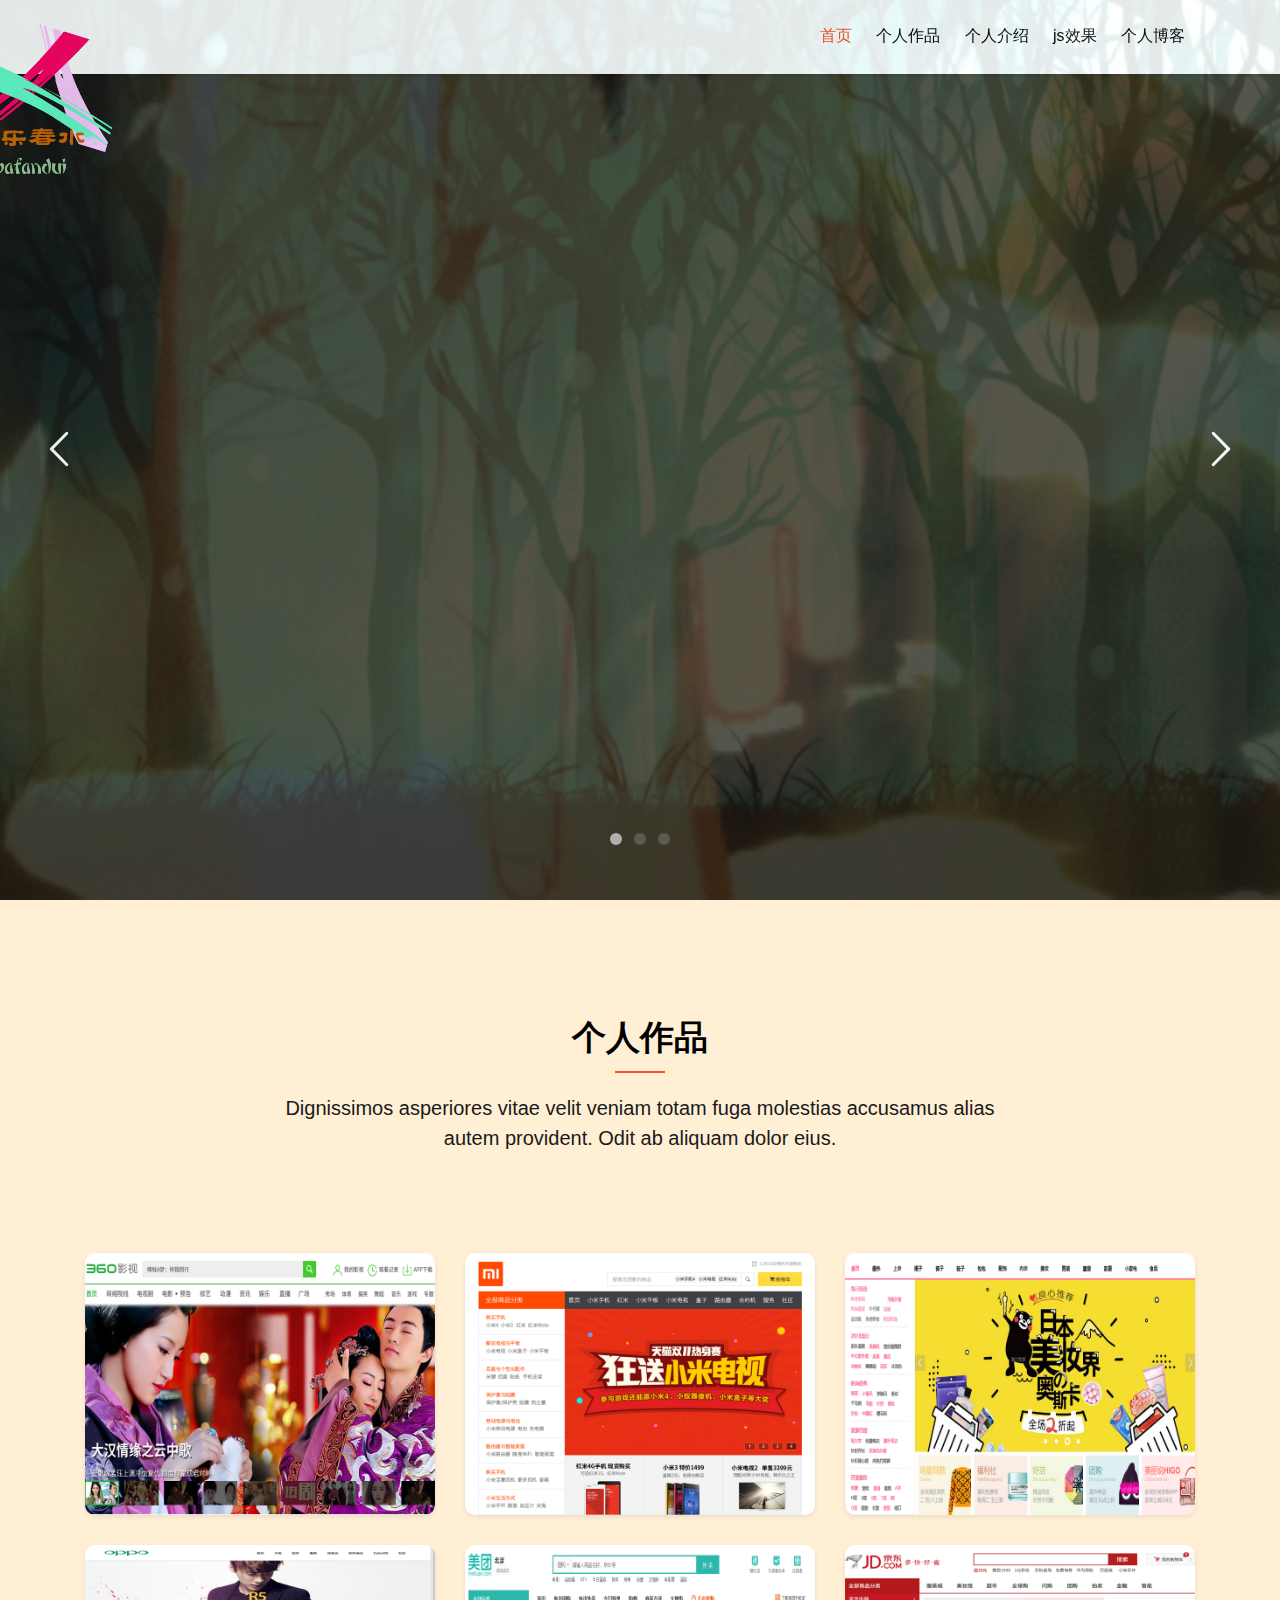
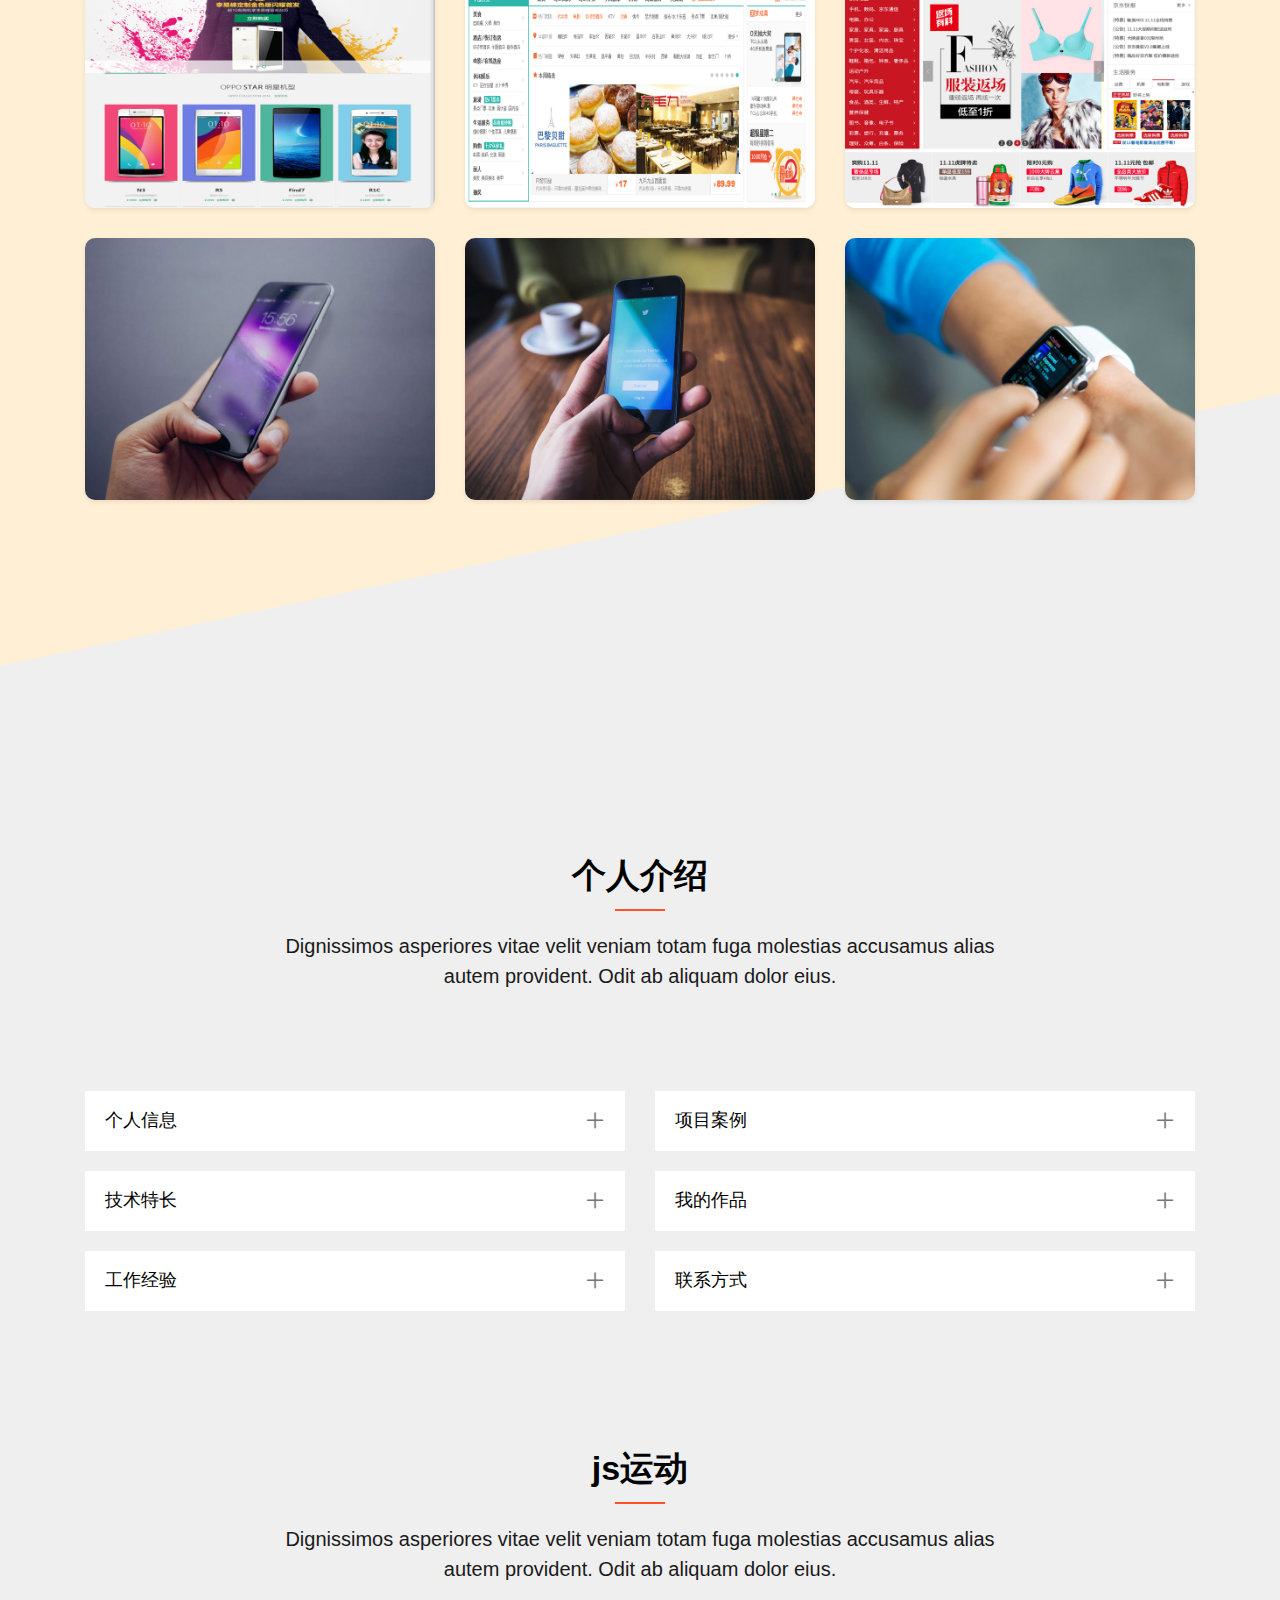
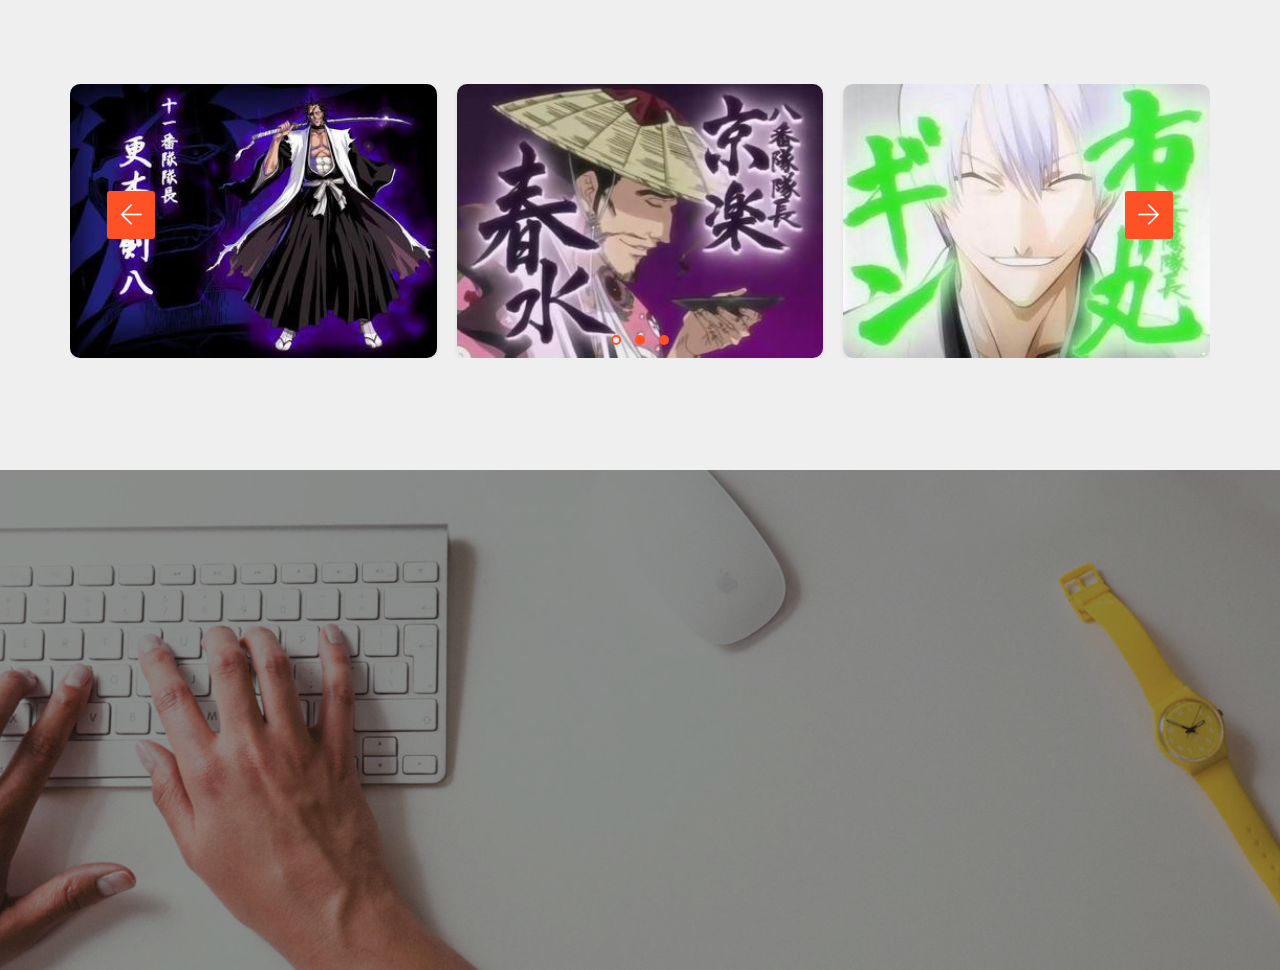
<file: index.html>
<!DOCTYPE HTML>
<!--
	Asymmetry by gettemplates.co
	Twitter: http://twitter.com/gettemplateco
	URL: http://gettemplates.co
-->
<html>
	<head>
	<meta charset="utf-8">
	<meta http-equiv="X-UA-Compatible" content="IE=edge">
	<title>Liu Bin personal home page</title>
	<meta name="viewport" content="width=device-width, initial-scale=1">
	<meta name="description" content="Free HTML5 Website Template" />
	<meta name="keywords" content="free website templates, free html5, free template, free bootstrap, free website template, html5, css3, mobile first, responsive" />
	

  	<!-- Facebook and Twitter integration -->
	<meta property="og:title" content=""/>
	<meta property="og:image" content=""/>
	<meta property="og:url" content=""/>
	<meta property="og:site_name" content=""/>
	<meta property="og:description" content=""/>
	<meta name="twitter:title" content="" />
	<meta name="twitter:image" content="" />
	<meta name="twitter:url" content="" />
	<meta name="twitter:card" content="" />

		<style>
			#div1-div1{background:url("images/nnnn.jpg") no-repeat;position: fixed;top: 0;left: 0;
				cursor: pointer;
				opacity: 0.1;
				background-size:100% 100%;z-index: 100000;;}

		</style>

	<!-- <link href="https://fonts.googleapis.com/css?family=Droid+Sans" rel="stylesheet"> -->
	
	<!-- Animate.css -->
	<link rel="stylesheet" href="css/animate.css">
	<!-- Icomoon Icon Fonts-->
	<link rel="stylesheet" href="css/icomoon.css">
	<!-- Themify Icons-->
	<link rel="stylesheet" href="css/themify-icons.css">
	<!-- Bootstrap  -->
	<link rel="stylesheet" href="css/bootstrap.css">
	<!-- Magnific Popup -->
	<link rel="stylesheet" href="css/magnific-popup.css">
	<!-- Owl Carousel  -->
	<link rel="stylesheet" href="css/owl.carousel.min.css">
	<link rel="stylesheet" href="css/owl.theme.default.min.css">
	<!-- Flexslider -->
	<link rel="stylesheet" href="css/flexslider.css">
	<!-- Theme style  -->
	<link rel="stylesheet" href="css/style.css">

	<!-- Modernizr JS -->
	<script src="js/modernizr-2.6.2.min.js"></script>
	<!-- FOR IE9 below -->
	<!--[if lt IE 9]>
	<script src="js/respond.min.js"></script>
	<![endif]-->

	</head>

	<body>
	<div id="div1-div1"></div>
	<div class="gtco-loader"></div>
	
	<div id="page">
	<nav class="gtco-nav" role="navigation">
		<div class="gtco-container">
			<div class="row">
				<div class="col-sm-2 col-xs-12">
					<img class="img1" src="images/logo.png" alt=""/>
					<div id="gtco-logo">
						<a href="index.html"><img class="img1" src="images/logo.png" alt=""/></a></div>

				</div>
				<div class="col-xs-10 text-right menu-1 main-nav">
					<ul>
						<li class="active"><a href="#" data-nav-section="home">首页</a></li>
						<li><a href="#" data-nav-section="portfolio">个人作品</a></li>
						<li><a href="#" data-nav-section="faq">个人介绍</a></li>
						<!--<li><a href="#" data-nav-section="blog">个人微博</a></li>-->
						<li><a href="#" data-nav-section="products">js效果</a></li>
						<li><a href="http://www.jianshu.com/users/43d8bfcee23d/latest_articles" class="external">个人博客
						</a></li>
					</ul>
				</div>
			</div>

		</div>
	</nav>

	<div id="gtco-hero" class="js-fullheight"  data-section="home">
		<div class="flexslider js-fullheight">
			<ul class="slides">
		   	<li style="background-image: url(images/0.gif);">
		   		<div class="overlay"></div>
		   		<div class="container">
		   			<div class="col-md-10 col-md-offset-1 text-center js-fullheight slider-text">
		   				<div class="slider-text-inner">
		   					<!--<h2>Explore the new template.</h2>-->
		   					<!--<p><a href="http://twitter.com/gettempaltesco" target="_blank" class="btn btn-primary btn-lg">Follow @gettemplatesco</a></p>-->
		   				</div>
		   			</div>
		   		</div>
		   	</li>
		   	<li style="background-image: url(images/1.gif);">
		   		<div class="overlay"></div>
		   		<div class="container">
		   			<div class="col-md-10 col-md-offset-1 text-center js-fullheight slider-text">
		   				<div class="slider-text-inner">
		   					<!--<h2>Creative. Innovative.Intuitive.</h2>
		   					<p><a href="#" class="btn btn-primary btn-lg">Get started</a></p>-->
		   				</div>
		   			</div>
		   		</div>
		   	</li>
		   	<li style="background-image: url(images/2.gif);">
		   		<div class="overlay"></div>
		   		<div class="container">
		   			<div class="col-md-10 col-md-offset-1 text-center js-fullheight slider-text">
		   				<div class="slider-text-inner">
		   					<!--<h2>A new experience.</h2>
		   					<p><a href="#" class="btn btn-primary btn-lg">Get started</a></p>-->
		   				</div>
		   			</div>
		   		</div>
		   	</li>
		  	</ul>
	  	</div>
	</div>
    <div class="copyrights">Collect from <a href="http://www.cssmoban.com/" >手机网站模板</a></div>
	<div class="gtco-section-overflow">

		<!--<div class="gtco-section" id="gtco-services" data-section="services">
			<div class="gtco-container">
				<div class="row">
					<div class="col-md-6">
						<div class="gtco-heading">
							<h2 class="gtco-left">Services</h2>
							<p>Dignissimos asperiores vitae velit veniam totam fuga molestias accusamus alias autem provident. Odit ab aliquam dolor eius.</p>
						</div>
					</div>
				</div>
				<div class="row">
					<div class="col-md-6">
						<div class="row">

							<div class="col-md-12">
								<div class="feature-left">
									<span class="icon">
										<i class="icon-paper-clip"></i>
									</span>
									<div class="feature-copy">
										<h3>Web Development</h3>
										<p>Facilis ipsum reprehenderit nemo molestias. Aut cum mollitia reprehenderit.</p>
									</div>
								</div>
							</div>
							<div class="col-md-12">
								<div class="feature-left">
									<span class="icon">
										<i class="icon-monitor"></i>
									</span>
									<div class="feature-copy">
										<h3>Web Design</h3>
										<p>Facilis ipsum reprehenderit nemo molestias. Aut cum mollitia reprehenderit.</p>
									</div>
								</div>
							</div>
							<div class="col-md-12">
								<div class="feature-left">
									<span class="icon">
										<i class="icon-toggle"></i>
									</span>
									<div class="feature-copy">
										<h3>Customer Support</h3>
										<p>Facilis ipsum reprehenderit nemo molestias. Aut cum mollitia reprehenderit.</p>
									</div>
								</div>
							</div>
							<div class="col-md-12">
								<div class="feature-left">
									<span class="icon">
										<i class="icon-layout"></i>
									</span>
									<div class="feature-copy">
										<h3>Web Design</h3>
										<p>Facilis ipsum reprehenderit nemo molestias. Aut cum mollitia reprehenderit.</p>
									</div>
								</div>
							</div>
						</div>
					</div>
					<div class="col-md-6 animate-box" data-animate-effect="fadeIn">
						<div class="row">
							<div class="col-md-12">
								<div class="feature-left">
									<span class="icon">
										<i class="icon-pencil"></i>
									</span>
									<div class="feature-copy">
										<h3>Copy Writing</h3>
										<p>Facilis ipsum reprehenderit nemo molestias. Aut cum mollitia reprehenderit.</p>
									</div>
								</div>
							</div>
							<div class="col-md-12">
								<div class="feature-left">
									<span class="icon">
										<i class="icon-cog"></i>
									</span>
									<div class="feature-copy">
										<h3>CMS Development</h3>
										<p>Facilis ipsum reprehenderit nemo molestias. Aut cum mollitia reprehenderit.</p>
									</div>
								</div>
							</div>
							<div class="col-md-12">
								<div class="feature-left">
									<span class="icon">
										<i class="icon-layers"></i>
									</span>
									<div class="feature-copy">
										<h3>Data Gathering</h3>
										<p>Facilis ipsum reprehenderit nemo molestias. Aut cum mollitia reprehenderit.</p>
									</div>
								</div>
							</div>
							<div class="col-md-12">
								<div class="feature-left">
									<span class="icon">
										<i class="icon-search"></i>
									</span>
									<div class="feature-copy">
										<h3>Search Engine</h3>
										<p>Facilis ipsum reprehenderit nemo molestias. Aut cum mollitia reprehenderit.</p>
									</div>
								</div>
							</div>
						</div>
					</div>
				</div>
			</div>
		</div>-->

		<div class="gtco-section" id="gtco-portfolio" data-section="portfolio">
			<div class="gtco-container">
				<div class="row">
					<div class="col-md-8 col-md-offset-2 text-center gtco-heading">
						<h2>个人作品</h2>
						<p>Dignissimos asperiores vitae velit veniam totam fuga molestias accusamus alias autem provident. Odit ab aliquam dolor eius.</p>
					</div>
				</div>
				<div class="row">
					<div class="col-md-4" >
						<a href="images/0.png" class="gtco-card-item image-popup" title="Project name here.">
							<figure>
								<div class="overlay"><i class="ti-plus"></i></div>
								<img src="images/0.png" alt="Image" class="img-responsive">
							</figure>
						</a>
					</div>
					<div class="col-md-4">
						<a href="images/1.png" class="gtco-card-item image-popup" title="Project name here.">
							<figure>
								<div class="overlay"><i class="ti-plus"></i></div>
								<img src="images/1.png" alt="Image" class="img-responsive">
							</figure>
						</a>
					</div>
					<div class="col-md-4">
						<a href="images/2.png" class="gtco-card-item image-popup" title="Project name here.">
							<figure>
								<div class="overlay"><i class="ti-plus"></i></div>
								<img src="images/2.png" alt="Image" class="img-responsive">
							</figure>
						</a>
					</div>
                </div>
                <div class="row">
					<div class="col-md-4">
						<a href="images/3.png" class="gtco-card-item image-popup" title="Project name here.">
							<figure>
								<div class="overlay"><i class="ti-plus"></i></div>
								<img src="images/3.png" alt="Image" class="img-responsive">
							</figure>
						</a>
					</div>
					<div class="col-md-4">
						<a href="images/4.png" class="gtco-card-item image-popup" title="Project name here.">
							<figure>
								<div class="overlay"><i class="ti-plus"></i></div>
								<img src="images/4.png" alt="Image" class="img-responsive">
							</figure>
						</a>
					</div>
					<div class="col-md-4">
						<a href="images/5.png" class="gtco-card-item image-popup" title="Project name here.">
							<figure>
								<div class="overlay"><i class="ti-plus"></i></div>
								<img src="images/5.png" alt="Image" class="img-responsive">
							</figure>
						</a>
					</div>
                </div>
                <div class="row">
					<div class="col-md-4" id="mao">
						<a href="images/img_2.jpg" class="gtco-card-item image-popup" title="Project name here.">
							<figure>
								<div class="overlay"><i class="ti-plus"></i></div>
								<img src="images/img_2.jpg" alt="Image" class="img-responsive">
							</figure>
						</a>
					</div>

					<script>
						var ccc=document.getElementById('mao');
						ccc.onclick= function () {
							window.open('3D环形图2.html')
						}
					</script>

					<div class="col-md-4" id="baoz">
						<a href="images/img_1.jpg" class="gtco-card-item image-popup" title="Project name here.">
							<figure>
								<div class="overlay"><i class="ti-plus"></i></div>
								<img src="images/img_1.jpg" alt="Image" class="img-responsive">
							</figure>
						</a>
					</div>

					<script>
						var ccc=document.getElementById('baoz');
						ccc.onclick= function () {
							window.open('爆炸效果4.html')
						}
					</script>
					<div class="col-md-4" id="bomb">
                    <a href="images/img_3.jpg" class="gtco-card-item image-popup" title="Project name here.">
                        <figure>
                            <div class="overlay"><i class="ti-plus"></i></div>
                            <img src="images/img_3.jpg" alt="Image" class="img-responsive">
                        </figure>
                    </a>
                </div>

					<script>
						var ccc=document.getElementById('bomb');
						ccc.onclick= function () {
							window.open('立方体5.html')
						}
					</script>

				</div>
			</div>
		</div>

		<div class="gtco-section" id="gtco-faq" data-section="faq">
			<div class="gtco-container">
				<div class="row">
					<div class="col-md-8 col-md-offset-2 text-center gtco-heading">
						<h2>个人介绍</h2>
						<p>Dignissimos asperiores vitae velit veniam totam fuga molestias accusamus alias autem provident. Odit ab aliquam dolor eius.</p>
					</div>
				</div>
				<div class="row">
					<div class="col-md-6">

						<div class="gtco-accordion">
							<div class="gtco-accordion-heading">
								<div class="icon"><i class="icon-cross"></i></div>
								<h3>个人信息</h3>
							</div>
							<div class="gtco-accordion-content">
								<div class="inner">
									<p>姓名：刘彬</p>
									<p>性别：男</p>
									<p>工作经验：有半年的前端实践</p>
									<p>求职岗位：前端开发</p>
									<p>目前状态：希望更好的工作机会</p>
								</div>
							</div>
						</div>
						<div class="gtco-accordion">
							<div class="gtco-accordion-heading">
								<div class="icon"><i class="icon-cross"></i></div>
								<h3>技术特长</h3>
							</div>
							<div class="gtco-accordion-content">
								<div class="inner">
									<p>精通css、css3等基础语言</p>
									<p>了解js、ajax、angular等基本的代码操作与兼容</p>
									<p>熟悉 W3C 标准、HTML 语义化、交互设计、用户体验、页面重构和性能优化，善于解决不同浏览器的兼容
										基于需求，选择合适的框架，做到代码效率最高，代码体积最小，用户体验最好，并提高代码的重用性</p>
								</div>
							</div>
						</div>
						<div class="gtco-accordion">
							<div class="gtco-accordion-heading">
								<div class="icon"><i class="icon-cross"></i></div>
								<h3>工作经验</h3>
							</div>
							<div class="gtco-accordion-content">
								<div class="inner">
									<p></p>
								</div>
							</div>
						</div>

					</div>
					<div class="col-md-6">

						<div class="gtco-accordion">
							<div class="gtco-accordion-heading">
								<div class="icon"><i class="icon-cross"></i></div>
								<h3>项目案例</h3>
							</div>
							<div class="gtco-accordion-content">
								<div class="inner">
									<p>人人店</p>
									<p>大数医达</p>
								</div>
							</div>
						</div>
						<div class="gtco-accordion">
							<div class="gtco-accordion-heading">
								<div class="icon"><i class="icon-cross"></i></div>
								<h3>我的作品</h3>
							</div>
							<div class="gtco-accordion-content">
								<div class="inner">
									<p>http://www.jianshu.com/users/43d8bfcee23d/latest_articles</p>
								</div>
							</div>
						</div>
						<div class="gtco-accordion">
							<div class="gtco-accordion-heading">
								<div class="icon"><i class="icon-cross"></i></div>
								<h3>联系方式</h3>
							</div>
							<div class="gtco-accordion-content">
								<div class="inner">
									<p>手机：13716560037</p>
									<p>QQ：627912828</p>
								</div>
							</div>
						</div>

					</div>
				</div>
			</div>
		</div>

	</div>

	<!--<div id="gtco-blog" data-section="blog">
		<div class="gtco-container">
			<div class="row">
				<div class="col-md-8 col-md-offset-2 text-center gtco-heading">
					<h2>个人博客</h2>
					<p>Dignissimos asperiores vitae velit veniam totam fuga molestias accusamus alias autem provident. Odit ab aliquam dolor eius.</p>
				</div>
			</div>
			<div class="row">
				<div class="col-md-4">
					<a href="#" class="gtco-card-item has-text">
						<figure>
							<div class="overlay"><i class="ti-plus"></i></div>
							<img src="images/img_1.jpg" alt="Image" class="img-responsive">
						</figure>
						<div class="gtco-text text-left">
							<h2>25 Minimal Web Design for Inspiration</h2>
							<p>Far far away, behind the word mountains, far from the countries Vokalia..</p>
							<p class="gtco-category">Sep. 25th, 2016 by John Doe</p>
						</div>
					</a>
				</div>

				<div class="col-md-4">
					<a href="#" class="gtco-card-item has-text">
						<figure>
							<div class="overlay"><i class="ti-plus"></i></div>
							<img src="images/img_2.jpg" alt="Image" class="img-responsive">
						</figure>
						<div class="gtco-text text-left">
							<h2>25 Minimal Web Design for Inspiration</h2>
							<p>Far far away, behind the word mountains, far from the countries Vokalia..</p>
							<p class="gtco-category">Sep. 25th, 2016 by John Doe</p>
						</div>
					</a>
				</div>
				<div class="clearfix visible-sm-block"></div>
				<div class="col-md-4">
					<a href="#" class="gtco-card-item has-text">
						<figure>
							<div class="overlay"><i class="ti-plus"></i></div>
							<img src="images/img_3.jpg" alt="Image" class="img-responsive">
						</figure>
						<div class="gtco-text text-left">
							<h2>25 Minimal Web Design for Inspiration</h2>
							<p>Far far away, behind the word mountains, far from the countries Vokalia..</p>
							<p class="gtco-category">Sep. 25th, 2016 by John Doe</p>
						</div>
					</a>
				</div>
				<div class="clearfix visible-lg-block visible-md-block"></div>

				<div class="col-md-4">
					<a href="#" class="gtco-card-item has-text">
						<figure>
							<div class="overlay"><i class="ti-plus"></i></div>
							<img src="images/img_4.jpg" alt="Image" class="img-responsive">
						</figure>
						<div class="gtco-text text-left">
							<h2>25 Minimal Web Design for Inspiration</h2>
							<p>Far far away, behind the word mountains, far from the countries Vokalia..</p>
							<p class="gtco-category">Sep. 25th, 2016 by John Doe</p>
						</div>
					</a>
				</div>
				<div class="clearfix visible-sm-block"></div>

				<div class="col-md-4">
					<a href="#" class="gtco-card-item has-text">
						<figure>
							<div class="overlay"><i class="ti-plus"></i></div>
							<img src="images/img_5.jpg" alt="Image" class="img-responsive">
						</figure>
						<div class="gtco-text text-left">
							<h2>25 Minimal Web Design for Inspiration</h2>
							<p>Far far away, behind the word mountains, far from the countries Vokalia..</p>
							<p class="gtco-category">Sep. 25th, 2016 by John Doe</p>
						</div>
					</a>
				</div>

				<div class="col-md-4">
					<a href="#" class="gtco-card-item has-text">
						<figure>
							<div class="overlay"><i class="ti-plus"></i></div>
							<img src="images/img_6.jpg" alt="Image" class="img-responsive">
						</figure>
						<div class="gtco-text text-left">
							<h2>25 Minimal Web Design for Inspiration</h2>
							<p>Far far away, behind the word mountains, far from the countries Vokalia..</p>
							<p class="gtco-category">Sep. 25th, 2016 by John Doe</p>
						</div>
					</a>
				</div>
				<div class="clearfix visible-lg-block visible-md-block"></div>
				<div class="clearfix visible-sm-block"></div>

			</div>
		</div>
	</div>-->

	<div class="gtco-section-overflow">
		<!--<div id="gtco-counter" class="gtco-section">
			<div class="gtco-container">

				<div class="row">
					<div class="col-md-8 col-md-offset-2 text-center gtco-heading">
						<h2>Fun Facts</h2>
						<p>Dignissimos asperiores vitae velit veniam totam fuga molestias accusamus alias autem provident. Odit ab aliquam dolor eius.</p>
					</div>
				</div>

				<div class="row">
					
					<div class="col-md-3 col-sm-6 animate-box" data-animate-effect="fadeInLeft">
						<div class="feature-center">
							<span class="icon">
								<i class="ti-download"></i>
							</span>
							<span class="counter js-counter" data-from="0" data-to="2122070" data-speed="5000" data-refresh-interval="50">1</span>
							<span class="counter-label">Downloads</span>

						</div>
					</div>
					<div class="col-md-3 col-sm-6 animate-box" data-animate-effect="fadeInLeft">
						<div class="feature-center">
							<span class="icon">
								<i class="ti-face-smile"></i>
							</span>
							<span class="counter js-counter" data-from="0" data-to="402002" data-speed="5000" data-refresh-interval="50">1</span>
							<span class="counter-label">Happy Clients</span>
						</div>
					</div>
					<div class="col-md-3 col-sm-6 animate-box" data-animate-effect="fadeInLeft">
						<div class="feature-center">
							<span class="icon">
								<i class="ti-briefcase"></i>
							</span>
							<span class="counter js-counter" data-from="0" data-to="402" data-speed="5000" data-refresh-interval="50">1</span>
							<span class="counter-label">Projects Done</span>
						</div>
					</div>
					<div class="col-md-3 col-sm-6 animate-box" data-animate-effect="fadeInLeft">
						<div class="feature-center">
							<span class="icon">
								<i class="ti-time"></i>
							</span>
							<span class="counter js-counter" data-from="0" data-to="212023" data-speed="5000" data-refresh-interval="50">1</span>
							<span class="counter-label">Hours Spent</span>

						</div>
					</div>
						
				</div>
			</div>
		</div>-->

		<div id="gtco-products" data-section="products">
			<div class="gtco-container">
				<div class="row">
					<div class="col-md-8 col-md-offset-2 text-center gtco-heading">
						<h2>js运动</h2>
						<p>Dignissimos asperiores vitae velit veniam totam fuga molestias accusamus alias autem provident. Odit ab aliquam dolor eius.</p>
					</div>
				</div>
				<div class="row">
					<div class="owl-carousel owl-carousel-carousel">
						<div class="item">
							<img src="images/0.jpg" alt="Free HTML5 Bootstrap Template by GetTemplates.co">
						</div>
						<div class="item">
							<img src="images/8.jpg" alt="Free HTML5 Bootstrap Template by GetTemplates.co">
						</div>
						<div class="item">
							<img src="images/2.jpg" alt="Free HTML5 Bootstrap Template by GetTemplates.co">
						</div>
						<div class="item">
							<img src="images/3.jpg" alt="Free HTML5 Bootstrap Template by GetTemplates.co">
						</div>
						<div class="item">
							<img src="images/4.jpg" alt="Free HTML5 Bootstrap Template by GetTemplates.co">
						</div>
						<div class="item">
							<img src="images/5.jpg" alt="Free HTML5 Bootstrap Template by GetTemplates.co">
						</div>
						<div class="item">
							<img src="images/6.jpg" alt="Free HTML5 Bootstrap Template by GetTemplates.co">
						</div>
						<div class="item">
							<img src="images/7.jpg" alt="Free HTML5 Bootstrap Template by GetTemplates.co">
						</div>
						<div class="item">
							<img src="images/1.jpg" alt="Free HTML5 Bootstrap Template by GetTemplates.co">
						</div>
					</div>
				</div>
			</div>
		</div>

	</div>


	<!--<div id="gtco-subscribe">
		<div class="gtco-container">
			<div class="row">
				<div class="col-md-8 col-md-offset-2 text-center gtco-heading">
					<h2>Subscribe</h2>
					<p>Be the first to know about the new templates.</p>
				</div>
			</div>
			<div class="row">
				<div class="col-md-12">
					<form class="form-inline">
						<div class="col-md-4 col-sm-4">
							<div class="form-group">
								<label for="email" class="sr-only">Email</label>
								<input type="email" class="form-control" id="email" placeholder="Your Email">
							</div>
						</div>
						<div class="col-md-4 col-sm-4">
							<div class="form-group">
								<label for="name" class="sr-only">Name</label>
								<input type="text" class="form-control" id="name" placeholder="Your Name">
							</div>
						</div>
						<div class="col-md-4 col-sm-4">
							<button type="submit" class="btn btn-danger btn-block">Subscribe</button>
						</div>
					</form>
				</div>
			</div>
		</div>
	</div>-->
	
	<div id="gtco-contact" data-section="contact" class="gtco-cover gtco-cover-xs" style="background-image:url(images/img_bg_2.jpg);">
		<div class="overlay"></div>
		<div class="gtco-container">
			<div class="row text-center">
				<div class="display-t">
					<div class="display-tc">
						<div class="col-md-12">
							<h3></h3>
						</div>
					</div>
				</div>
			</div>
		</div>
	</div>

	<!--<footer id="gtco-footer" role="contentinfo">
		<div class="gtco-container">
			
			<div class="row copyright">
				<div class="col-md-12">
					<p class="pull-left">
						<small class="block">&copy; 2016 Free HTML5. All Rights Reserved.</small> 
						<small class="block">More Templates <a href="http://www.cssmoban.com/" target="_blank" title="模板之家">模板之家</a> - Collect from <a href="http://www.cssmoban.com/" title="网页模板" target="_blank">网页模板</a> Demo Images: <a href="#" target="_blank">Unsplash</a></small>
					</p>
					<p class="pull-right">
						<ul class="gtco-social-icons pull-right">
							<li><a href="#"><i class="icon-twitter"></i></a></li>
							<li><a href="#"><i class="icon-facebook"></i></a></li>
							<li><a href="#"><i class="icon-linkedin"></i></a></li>
							<li><a href="#"><i class="icon-dribbble"></i></a></li>
						</ul>
					</p>
				</div>
			</div>

		</div>
	</footer>-->
	</div>

	<div class="gototop js-top">
		<a href="#" class="js-gotop"><i class="icon-arrow-up"></i></a>
	</div>

	<div></div>

	<!-- jQuery -->
	<script src="js/jquery.min.js"></script>
	<!-- jQuery Easing -->
	<script src="js/jquery.easing.1.3.js"></script>
	<!-- Bootstrap -->
	<script src="js/bootstrap.min.js"></script>
	<!-- Waypoints -->
	<script src="js/jquery.waypoints.min.js"></script>
	<!-- Carousel -->
	<script src="js/owl.carousel.min.js"></script>
	<!-- countTo -->
	<script src="js/jquery.countTo.js"></script>
	<!-- Flexslider -->
	<script src="js/jquery.flexslider-min.js"></script>
	<!-- Magnific Popup -->
	<script src="js/jquery.magnific-popup.min.js"></script>
	<script src="js/magnific-popup-options.js"></script>
	<!-- Main -->
	<script src="js/main.js"></script>

	</body>
</html>
<script>
	window.onload= function () {
		//alert(1)
		var timer=null;
		var oDiv=document.getElementById('div1-div1');
		var w=document.documentElement.clientWidth+'px';
		var h=document.documentElement.clientHeight+'px';
		var div2=document.getElementById('div2');
		var n=0.1;


				oDiv.style.width=w;
				oDiv.style.height=h;
		oDiv.onclick= function () {
			oDiv.style.display='none';
		};
		timer= setInterval(function () {
			// console.log(n++);
			oDiv.style.opacity=(n++)/10;
			if (oDiv.style.opacity>2){
				oDiv.style.display='none';
				clearInterval(timer);

			}
		},300)

	}
</script>
</file>
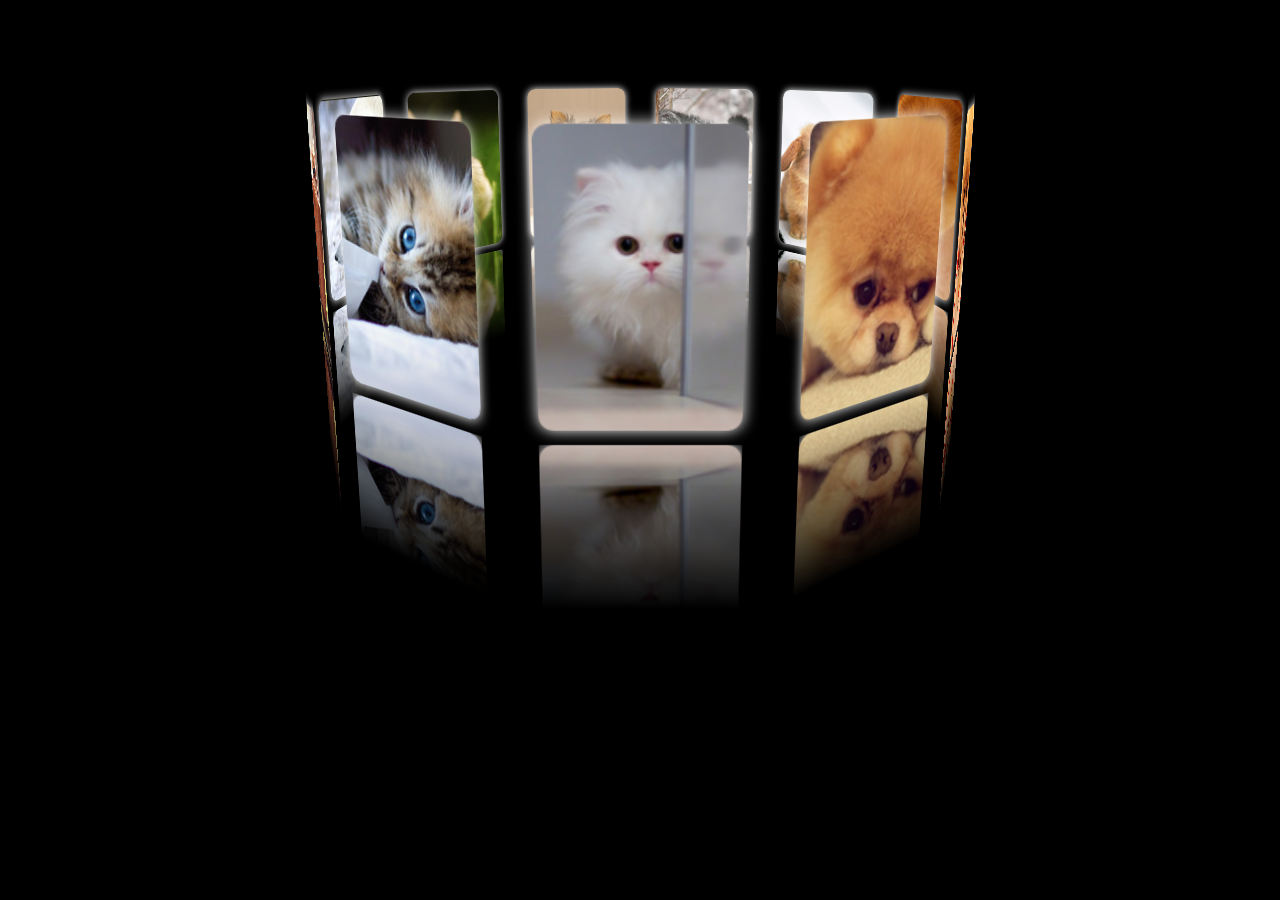
<file: 3D环形图2.html>
﻿<!doctype html>
<html>
<head>
<meta charset="utf-8">
<meta name="author" content="智能社 - zhinengshe.com" />
<meta name="copyright" content="智能社 - zhinengshe.com" />
<meta name="description" content="智能社是一家专注于web前端开发技术的公司，目前主要提供JavaScript培训和HTML5培训两项服务，同时还推出了大量javascript基础知识教程，智能课堂为你带来全新的学习方法和快乐的学习体验。" />
<meta name="viewport" content="width=device-width, initial-scale=1.0, maximum-scale=1.0, user-scalable=0">
<meta name="apple-mobile-web-app-capable" content="yes">
<meta name="apple-mobile-web-app-status-bar-style" content="black">
<title>智能社— http://www.zhinengshe.com</title>
<style>
*{ margin:0; padding:0; list-style:none; }
body{ background:#000; }
ul{ width:133px; height:200px; margin:100px auto; position:relative; transform-style:preserve-3d; transform:perspective(800px) rotateX(-10deg); }
li{ position:absolute; left:0; top:0; }
img{ border-radius:10px; box-shadow:0px 0px 10px #fff; -webkit-box-reflect:below 10px -webkit-linear-gradient(rgba(0,0,0,0) 40%,rgba(0,0,0,1)); }
</style>
<script>
window.onload=function (){
	var oUl=document.querySelector('ul');
	var aLi=oUl.children;
	
	for(var i=0; i<aLi.length; i++){
		aLi[i].style.transition='1s all ease '+(aLi.length-i)*100+'ms';
		
		aLi[i].style.transform='rotateY('+360/aLi.length*i+'deg) translateZ(300px)';
	}
	
	var x=0;
	var y=0;
	var iSpeedX=0;
	var iSpeedY=0;
	var lastX=0;
	var lastY=0;
	
	oUl.onmousedown=function (ev){
		var disX=ev.pageX-x;
		var disY=ev.pageY-y;
		document.onmousemove=function (ev){
			x=ev.clientX-disX;
			y=ev.clientY-disY;
			
			oUl.style.transform='perspective(800px) rotateX('+(-y)/10+'deg) rotateY('+(x)/10+'deg)';
			
			iSpeedX=ev.pageX-lastX;
			iSpeedY=ev.pageY-lastY;
			
			lastX=ev.pageX;
			lastY=ev.pageY;
			
		};
		document.onmouseup=function (){
			document.onmousemove=null;
			document.onmouseup=null;
			
			oUl.timer=setInterval(function (){
				iSpeedX*=0.8;
				iSpeedY*=0.8;
				
				x+=iSpeedX;
				y+=iSpeedY;
			
				oUl.style.transform='perspective(800px) rotateX('+(-y)/5+'deg) rotateY('+(x)/5+'deg)';
				
				if(Math.abs(iSpeedX)<1)iSpeedX=0;
				if(Math.abs(iSpeedY)<1)iSpeedY=0;
				if(iSpeedX==0&&iSpeedY==0){
					clearInterval(oUl.timer);
				}				
			},16);
		};
		return false;
	};
};
</script>
</head>

<body>
	<ul>
    	<li><img src="img2/1.jpg" alt="" /></li>
    	<li><img src="img2/2.jpg" alt="" /></li>
    	<li><img src="img2/3.jpg" alt="" /></li>
    	<li><img src="img2/4.jpg" alt="" /></li>
    	<li><img src="img2/5.jpg" alt="" /></li>
    	<li><img src="img2/6.jpg" alt="" /></li>
    	<li><img src="img2/7.jpg" alt="" /></li>
    	<li><img src="img2/8.jpg" alt="" /></li>
    	<li><img src="img2/9.jpg" alt="" /></li>
    	<li><img src="img2/10.jpg" alt="" /></li>
    	<li><img src="img2/11.jpg" alt="" /></li>
    </ul>
</body>
</html>
</file>
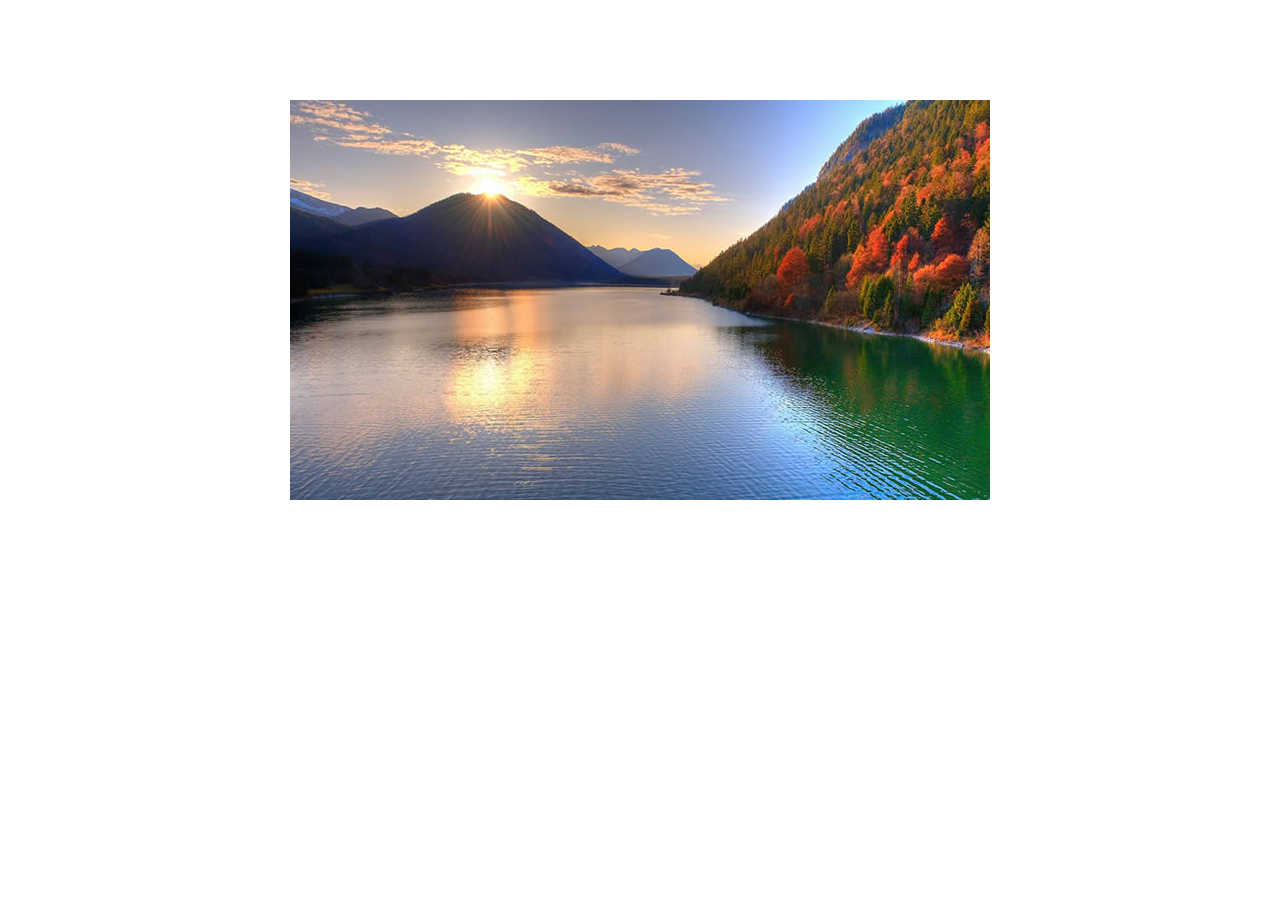
<file: 爆炸效果4.html>
﻿<!doctype html>
<html>
<head>
<meta charset="utf-8">
<meta name="author" content="智能社 - zhinengshe.com" />
<meta name="copyright" content="智能社 - zhinengshe.com" />
<meta name="description" content="智能社是一家专注于web前端开发技术的公司，目前主要提供JavaScript培训和HTML5培训两项服务，同时还推出了大量javascript基础知识教程，智能课堂为你带来全新的学习方法和快乐的学习体验。" />
<meta name="viewport" content="width=device-width, initial-scale=1.0, maximum-scale=1.0, user-scalable=0">
<meta name="apple-mobile-web-app-capable" content="yes">
<meta name="apple-mobile-web-app-status-bar-style" content="black">
<title>智能社— http://www.zhinengshe.com</title>
<style>
*{ margin:0; padding:0; }
body{ overflow:hidden; }
.box{ width:700px; height:400px; background:url(imgs/1.jpg) no-repeat; margin:100px auto; position:relative; }
span{ position:absolute; left:0; top:0; background:url(imgs/0.jpg) no-repeat; opacity:1; }
</style>
<script>
function rnd(n,m){
	return Math.floor(Math.random()*(m-n)+n);
}
window.onload=function (){
	var oBox=document.querySelector('.box');
	
	var R=4;
	var C=7;
	for(var i=0; i<R; i++){
		for(var j=0; j<C; j++){
			var oS=document.createElement('span');
			oS.style.width=oBox.offsetWidth/C+'px';
			oS.style.height=oBox.offsetHeight/R+'px';			
			oBox.appendChild(oS);
			oS.style.left=j*oS.offsetWidth+'px';
			oS.style.top=i*oS.offsetHeight+'px';
			oS.style.backgroundPosition='-'+j*oS.offsetWidth+'px -'+i*oS.offsetHeight+'px';
		}
	}
	var aS=oBox.children;
	var iNow=0;
	var bOk=false;
	
	oBox.onclick=function (){
		if(bOk)return;
		bOk=true;
		iNow++;
		for(var i=0; i<aS.length; i++){
			var x=aS[i].offsetWidth/2+aS[i].offsetLeft-oBox.offsetWidth/2;
			var y=aS[i].offsetHeight/2+aS[i].offsetTop-oBox.offsetHeight/2;
			
			aS[i].style.transition='1s all ease';
			aS[i].style.transform='translate('+x+'px,'+y+'px) rotateY('+rnd(0,360)+'deg) rotateX('+rnd(0,360)+'deg)';
			
			aS[i].style.opacity=0;
		}
		function transEnd(){
			aS[aS.length-1].removeEventListener('transitionend',transEnd,false);
			for(var i=0; i<aS.length; i++){
				aS[i].style.transition='none';
				aS[i].style.transform='translate(0px,0px) rotateY(0deg) rotateX(0deg)';
				
				aS[i].style.opacity=1;
				aS[i].style.backgroundImage='url(../ft5_44_asymmetry/imgs/'+iNow%3+'.jpg)';
				oBox.style.backgroundImage='url(../ft5_44_asymmetry/imgs/'+(iNow+1)%3+'.jpg)';
				bOk=false;
			}
		}
		aS[aS.length-1].addEventListener('transitionend',transEnd,false);
	};
};
</script>
</head>

<body>
	<div class="box"></div>
</body>
</html>
</file>
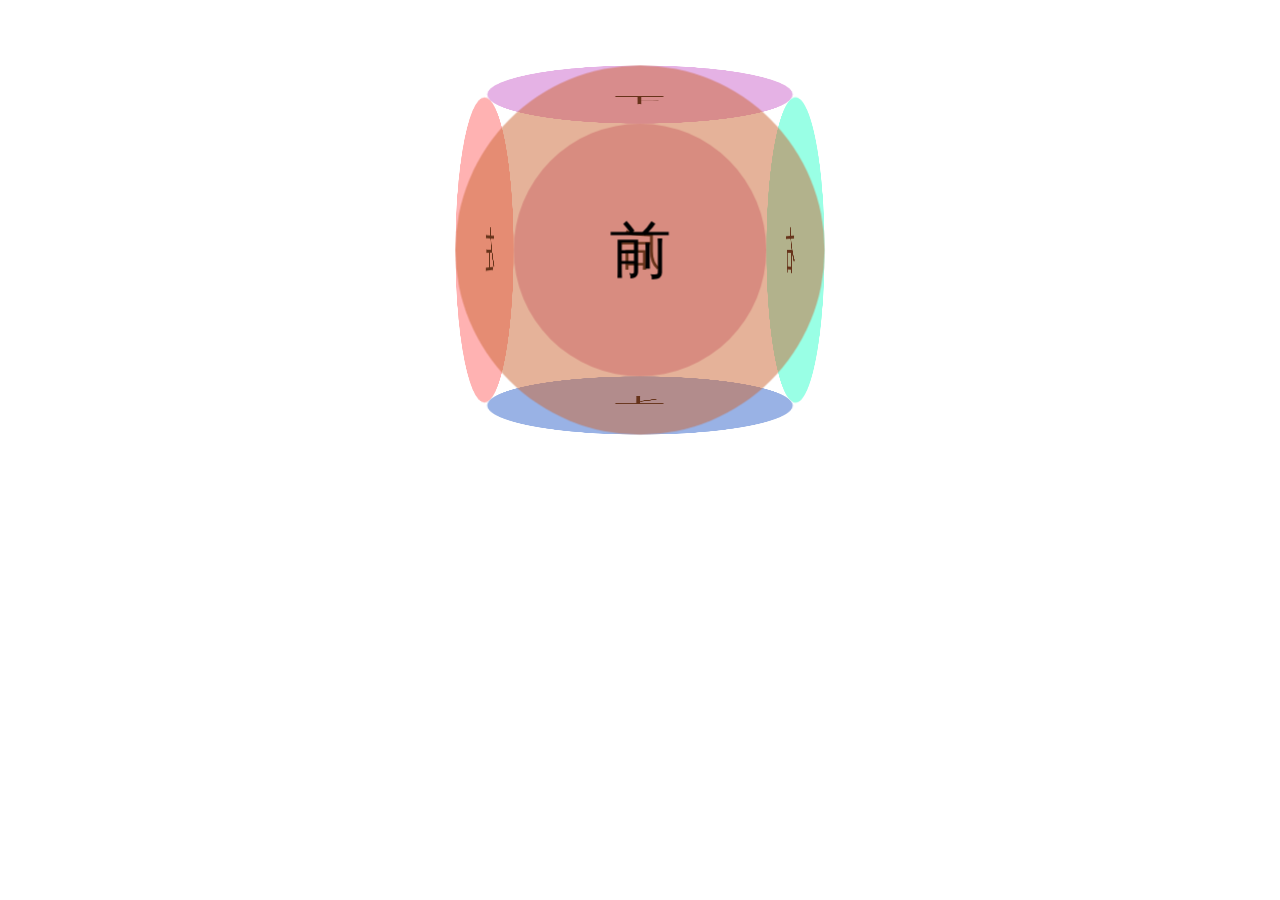
<file: 立方体5.html>
﻿<!doctype html>
<html>
<head>
<meta charset="utf-8">
<meta name="author" content="智能社 - zhinengshe.com" />
<meta name="copyright" content="智能社 - zhinengshe.com" />
<meta name="description" content="智能社是一家专注于web前端开发技术的公司，目前主要提供JavaScript培训和HTML5培训两项服务，同时还推出了大量javascript基础知识教程，智能课堂为你带来全新的学习方法和快乐的学习体验。" />
<meta name="viewport" content="width=device-width, initial-scale=1.0, maximum-scale=1.0, user-scalable=0">
<meta name="apple-mobile-web-app-capable" content="yes">
<meta name="apple-mobile-web-app-status-bar-style" content="black">
<title>智能社— http://www.zhinengshe.com</title>
<style>
*{ margin:0; padding:0; }
.box{ width:300px; height:300px; margin:100px auto; position:relative; transform-style:preserve-3d; transform:perspective(800px); border-radius:50%; }
.box div{ position:absolute; left:0; top:0; width:100%; height:100%; text-align:center; line-height:300px; font-size:50px; border-radius:50%; }
.front{ background:rgba(204,102,51,0.5); transform:translateZ(150px); }
.back{ background:rgba(204,102,153,0.5); transform: translateZ(-150px) rotateY(180deg); }
.left{ background:rgba(255,102,102,0.5); transform:translate(-150px,0) rotateY(-90deg); }
.right{ background:rgba(51,255,204,0.5); transform:translate(150px,0) rotateY(90deg); }
.top{ background:rgba(204,102,204,0.5); transform:translate(0,-150px) rotateX(90deg); }
.bottom{ background:rgba(51,102,204,0.5); transform:translate(0,150px) rotateX(-90deg); }
</style>
<script>
window.onload=function (){
	var oBox=document.querySelector('.box');
	
	var x=0;
	var y=0;
	var iSpeedX=0;
	var iSpeedY=0;
	var lastX=0;
	var lastY=0;
	oBox.onmousedown=function (ev){
		var disX=ev.clientX-x;
		var disY=ev.clientY-y;
		document.onmousemove=function (ev){
			x=ev.clientX-disX;
			y=ev.clientY-disY;
			oBox.style.transform='perspective(800px) rotateX('+-(y)+'deg) rotateY('+(x)+'deg)';
			iSpeedX=ev.clientX-lastX;
			iSpeedY=ev.clientY-lastY;
			
			lastX=ev.clientX;
			lastY=ev.clientY;
		};
		document.onmouseup=function (){
			document.onmousemove=null;
			document.onmouseup=null;
			
			oBox.timer=setInterval(function (){
				iSpeedX*=0.8;
				iSpeedY*=0.8;
				
				x+=iSpeedX;
				y+=iSpeedY;
				oBox.style.transform='perspective(800px) rotateX('+-(y)+'deg) rotateY('+(x)+'deg)';
				
				if(Math.abs(iSpeedX)<1)iSpeedX=0;
				if(Math.abs(iSpeedY)<1)iSpeedY=0;
				
				if(iSpeedX==0&&iSpeedY==0){
					clearInterval(oBox.timer);
				}
			},16);
		};
		return false;
	};
};
</script>
</head>

<body>
	<div class="box">
    	<div class="front">前</div>
    	<div class="back">后</div>
    	<div class="left">左</div>
    	<div class="right">右</div>
    	<div class="top">上</div>
    	<div class="bottom">下</div>
    </div>
</body>
</html>
</file>
<file: css/icomoon.css>
@font-face {
  font-family: 'icomoon';
  src:  url('../fonts/icomoon/icomoon.eot?6iuir');
  src:  url('../fonts/icomoon/icomoon.eot?6iuir#iefix') format('embedded-opentype'),
    url('../fonts/icomoon/icomoon.ttf?6iuir') format('truetype'),
    url('../fonts/icomoon/icomoon.woff?6iuir') format('woff'),
    url('../fonts/icomoon/icomoon.svg?6iuir#icomoon') format('svg');
  font-weight: normal;
  font-style: normal;
}

[class^="icon-"], [class*=" icon-"] {
  /* use !important to prevent issues with browser extensions that change fonts */
  font-family: 'icomoon' !important;
  speak: none;
  font-style: normal;
  font-weight: normal;
  font-variant: normal;
  text-transform: none;
  line-height: 1;

  /* Better Font Rendering =========== */
  -webkit-font-smoothing: antialiased;
  -moz-osx-font-smoothing: grayscale;
}

.icon-eye:before {
  content: "\e000";
}
.icon-paper-clip:before {
  content: "\e001";
}
.icon-mail:before {
  content: "\e002";
}
.icon-toggle:before {
  content: "\e003";
}
.icon-layout:before {
  content: "\e004";
}
.icon-link:before {
  content: "\e005";
}
.icon-bell:before {
  content: "\e006";
}
.icon-lock:before {
  content: "\e007";
}
.icon-unlock:before {
  content: "\e008";
}
.icon-ribbon:before {
  content: "\e009";
}
.icon-image:before {
  content: "\e010";
}
.icon-signal:before {
  content: "\e011";
}
.icon-target:before {
  content: "\e012";
}
.icon-clipboard:before {
  content: "\e013";
}
.icon-clock:before {
  content: "\e014";
}
.icon-watch:before {
  content: "\e015";
}
.icon-air-play:before {
  content: "\e016";
}
.icon-camera:before {
  content: "\e017";
}
.icon-video:before {
  content: "\e018";
}
.icon-disc:before {
  content: "\e019";
}
.icon-printer:before {
  content: "\e020";
}
.icon-monitor:before {
  content: "\e021";
}
.icon-server:before {
  content: "\e022";
}
.icon-cog:before {
  content: "\e023";
}
.icon-heart:before {
  content: "\e024";
}
.icon-paragraph:before {
  content: "\e025";
}
.icon-align-justify:before {
  content: "\e026";
}
.icon-align-left:before {
  content: "\e027";
}
.icon-align-center:before {
  content: "\e028";
}
.icon-align-right:before {
  content: "\e029";
}
.icon-book:before {
  content: "\e030";
}
.icon-layers:before {
  content: "\e031";
}
.icon-stack:before {
  content: "\e032";
}
.icon-stack-2:before {
  content: "\e033";
}
.icon-paper:before {
  content: "\e034";
}
.icon-paper-stack:before {
  content: "\e035";
}
.icon-search:before {
  content: "\e036";
}
.icon-zoom-in:before {
  content: "\e037";
}
.icon-zoom-out:before {
  content: "\e038";
}
.icon-reply:before {
  content: "\e039";
}
.icon-circle-plus:before {
  content: "\e040";
}
.icon-circle-minus:before {
  content: "\e041";
}
.icon-circle-check:before {
  content: "\e042";
}
.icon-circle-cross:before {
  content: "\e043";
}
.icon-square-plus:before {
  content: "\e044";
}
.icon-square-minus:before {
  content: "\e045";
}
.icon-square-check:before {
  content: "\e046";
}
.icon-square-cross:before {
  content: "\e047";
}
.icon-microphone:before {
  content: "\e048";
}
.icon-record:before {
  content: "\e049";
}
.icon-skip-back:before {
  content: "\e050";
}
.icon-rewind:before {
  content: "\e051";
}
.icon-play:before {
  content: "\e052";
}
.icon-pause:before {
  content: "\e053";
}
.icon-stop:before {
  content: "\e054";
}
.icon-fast-forward:before {
  content: "\e055";
}
.icon-skip-forward:before {
  content: "\e056";
}
.icon-shuffle:before {
  content: "\e057";
}
.icon-repeat:before {
  content: "\e058";
}
.icon-folder:before {
  content: "\e059";
}
.icon-umbrella:before {
  content: "\e060";
}
.icon-moon:before {
  content: "\e061";
}
.icon-thermometer:before {
  content: "\e062";
}
.icon-drop:before {
  content: "\e063";
}
.icon-sun:before {
  content: "\e064";
}
.icon-cloud:before {
  content: "\e065";
}
.icon-cloud-upload:before {
  content: "\e066";
}
.icon-cloud-download:before {
  content: "\e067";
}
.icon-upload:before {
  content: "\e068";
}
.icon-download:before {
  content: "\e069";
}
.icon-location:before {
  content: "\e070";
}
.icon-location-2:before {
  content: "\e071";
}
.icon-map:before {
  content: "\e072";
}
.icon-battery:before {
  content: "\e073";
}
.icon-head:before {
  content: "\e074";
}
.icon-briefcase:before {
  content: "\e075";
}
.icon-speech-bubble:before {
  content: "\e076";
}
.icon-anchor:before {
  content: "\e077";
}
.icon-globe:before {
  content: "\e078";
}
.icon-box:before {
  content: "\e079";
}
.icon-reload:before {
  content: "\e080";
}
.icon-share:before {
  content: "\e081";
}
.icon-marquee:before {
  content: "\e082";
}
.icon-marquee-plus:before {
  content: "\e083";
}
.icon-marquee-minus:before {
  content: "\e084";
}
.icon-tag:before {
  content: "\e085";
}
.icon-power:before {
  content: "\e086";
}
.icon-command:before {
  content: "\e087";
}
.icon-alt:before {
  content: "\e088";
}
.icon-esc:before {
  content: "\e089";
}
.icon-bar-graph:before {
  content: "\e090";
}
.icon-bar-graph-2:before {
  content: "\e091";
}
.icon-pie-graph:before {
  content: "\e092";
}
.icon-star:before {
  content: "\e093";
}
.icon-arrow-left:before {
  content: "\e094";
}
.icon-arrow-right:before {
  content: "\e095";
}
.icon-arrow-up:before {
  content: "\e096";
}
.icon-arrow-down:before {
  content: "\e097";
}
.icon-volume:before {
  content: "\e098";
}
.icon-mute:before {
  content: "\e099";
}
.icon-content-right:before {
  content: "\e100";
}
.icon-content-left:before {
  content: "\e101";
}
.icon-grid:before {
  content: "\e102";
}
.icon-grid-2:before {
  content: "\e103";
}
.icon-columns:before {
  content: "\e104";
}
.icon-loader:before {
  content: "\e105";
}
.icon-bag:before {
  content: "\e106";
}
.icon-ban:before {
  content: "\e107";
}
.icon-flag:before {
  content: "\e108";
}
.icon-trash:before {
  content: "\e109";
}
.icon-expand:before {
  content: "\e110";
}
.icon-contract:before {
  content: "\e111";
}
.icon-maximize:before {
  content: "\e112";
}
.icon-minimize:before {
  content: "\e113";
}
.icon-plus:before {
  content: "\e114";
}
.icon-minus:before {
  content: "\e115";
}
.icon-check:before {
  content: "\e116";
}
.icon-cross:before {
  content: "\e117";
}
.icon-move:before {
  content: "\e118";
}
.icon-delete:before {
  content: "\e119";
}
.icon-menu:before {
  content: "\e120";
}
.icon-archive:before {
  content: "\e121";
}
.icon-inbox:before {
  content: "\e122";
}
.icon-outbox:before {
  content: "\e123";
}
.icon-file:before {
  content: "\e124";
}
.icon-file-add:before {
  content: "\e125";
}
.icon-file-subtract:before {
  content: "\e126";
}
.icon-help:before {
  content: "\e127";
}
.icon-open:before {
  content: "\e128";
}
.icon-ellipsis:before {
  content: "\e129";
}
.icon-add-to-list:before {
  content: "\e900";
}
.icon-classic-computer:before {
  content: "\e901";
}
.icon-controller-fast-backward:before {
  content: "\e902";
}
.icon-creative-commons-attribution:before {
  content: "\e903";
}
.icon-creative-commons-noderivs:before {
  content: "\e904";
}
.icon-creative-commons-noncommercial-eu:before {
  content: "\e905";
}
.icon-creative-commons-noncommercial-us:before {
  content: "\e906";
}
.icon-creative-commons-public-domain:before {
  content: "\e907";
}
.icon-creative-commons-remix:before {
  content: "\e908";
}
.icon-creative-commons-share:before {
  content: "\e909";
}
.icon-creative-commons-sharealike:before {
  content: "\e90a";
}
.icon-creative-commons:before {
  content: "\e90b";
}
.icon-document-landscape:before {
  content: "\e90c";
}
.icon-remove-user:before {
  content: "\e90d";
}
.icon-warning:before {
  content: "\e90e";
}
.icon-arrow-bold-down:before {
  content: "\e90f";
}
.icon-arrow-bold-left:before {
  content: "\e910";
}
.icon-arrow-bold-right:before {
  content: "\e911";
}
.icon-arrow-bold-up:before {
  content: "\e912";
}
.icon-arrow-down2:before {
  content: "\e913";
}
.icon-arrow-left2:before {
  content: "\e914";
}
.icon-arrow-long-down:before {
  content: "\e915";
}
.icon-arrow-long-left:before {
  content: "\e916";
}
.icon-arrow-long-right:before {
  content: "\e917";
}
.icon-arrow-long-up:before {
  content: "\e918";
}
.icon-arrow-right2:before {
  content: "\e919";
}
.icon-arrow-up2:before {
  content: "\e91a";
}
.icon-arrow-with-circle-down:before {
  content: "\e91b";
}
.icon-arrow-with-circle-left:before {
  content: "\e91c";
}
.icon-arrow-with-circle-right:before {
  content: "\e91d";
}
.icon-arrow-with-circle-up:before {
  content: "\e91e";
}
.icon-bookmark:before {
  content: "\e91f";
}
.icon-bookmarks:before {
  content: "\e920";
}
.icon-chevron-down:before {
  content: "\e921";
}
.icon-chevron-left:before {
  content: "\e922";
}
.icon-chevron-right:before {
  content: "\e923";
}
.icon-chevron-small-down:before {
  content: "\e924";
}
.icon-chevron-small-left:before {
  content: "\e925";
}
.icon-chevron-small-right:before {
  content: "\e926";
}
.icon-chevron-small-up:before {
  content: "\e927";
}
.icon-chevron-thin-down:before {
  content: "\e928";
}
.icon-chevron-thin-left:before {
  content: "\e929";
}
.icon-chevron-thin-right:before {
  content: "\e92a";
}
.icon-chevron-thin-up:before {
  content: "\e92b";
}
.icon-chevron-up:before {
  content: "\e92c";
}
.icon-chevron-with-circle-down:before {
  content: "\e92d";
}
.icon-chevron-with-circle-left:before {
  content: "\e92e";
}
.icon-chevron-with-circle-right:before {
  content: "\e92f";
}
.icon-chevron-with-circle-up:before {
  content: "\e930";
}
.icon-cloud2:before {
  content: "\e931";
}
.icon-controller-fast-forward:before {
  content: "\e932";
}
.icon-controller-jump-to-start:before {
  content: "\e933";
}
.icon-controller-next:before {
  content: "\e934";
}
.icon-controller-paus:before {
  content: "\e935";
}
.icon-controller-play:before {
  content: "\e936";
}
.icon-controller-record:before {
  content: "\e937";
}
.icon-controller-stop:before {
  content: "\e938";
}
.icon-controller-volume:before {
  content: "\e939";
}
.icon-dot-single:before {
  content: "\e93a";
}
.icon-dots-three-horizontal:before {
  content: "\e93b";
}
.icon-dots-three-vertical:before {
  content: "\e93c";
}
.icon-dots-two-horizontal:before {
  content: "\e93d";
}
.icon-dots-two-vertical:before {
  content: "\e93e";
}
.icon-download2:before {
  content: "\e93f";
}
.icon-emoji-flirt:before {
  content: "\e940";
}
.icon-flow-branch:before {
  content: "\e941";
}
.icon-flow-cascade:before {
  content: "\e942";
}
.icon-flow-line:before {
  content: "\e943";
}
.icon-flow-parallel:before {
  content: "\e944";
}
.icon-flow-tree:before {
  content: "\e945";
}
.icon-install:before {
  content: "\e946";
}
.icon-layers2:before {
  content: "\e947";
}
.icon-open-book:before {
  content: "\e948";
}
.icon-resize-100:before {
  content: "\e949";
}
.icon-resize-full-screen:before {
  content: "\e94a";
}
.icon-save:before {
  content: "\e94b";
}
.icon-select-arrows:before {
  content: "\e94c";
}
.icon-sound-mute:before {
  content: "\e94d";
}
.icon-sound:before {
  content: "\e94e";
}
.icon-trash2:before {
  content: "\e94f";
}
.icon-triangle-down:before {
  content: "\e950";
}
.icon-triangle-left:before {
  content: "\e951";
}
.icon-triangle-right:before {
  content: "\e952";
}
.icon-triangle-up:before {
  content: "\e953";
}
.icon-uninstall:before {
  content: "\e954";
}
.icon-upload-to-cloud:before {
  content: "\e955";
}
.icon-upload2:before {
  content: "\e956";
}
.icon-add-user:before {
  content: "\e957";
}
.icon-address:before {
  content: "\e958";
}
.icon-adjust:before {
  content: "\e959";
}
.icon-air:before {
  content: "\e95a";
}
.icon-aircraft-landing:before {
  content: "\e95b";
}
.icon-aircraft-take-off:before {
  content: "\e95c";
}
.icon-aircraft:before {
  content: "\e95d";
}
.icon-align-bottom:before {
  content: "\e95e";
}
.icon-align-horizontal-middle:before {
  content: "\e95f";
}
.icon-align-left2:before {
  content: "\e960";
}
.icon-align-right2:before {
  content: "\e961";
}
.icon-align-top:before {
  content: "\e962";
}
.icon-align-vertical-middle:before {
  content: "\e963";
}
.icon-archive2:before {
  content: "\e964";
}
.icon-area-graph:before {
  content: "\e965";
}
.icon-attachment:before {
  content: "\e966";
}
.icon-awareness-ribbon:before {
  content: "\e967";
}
.icon-back-in-time:before {
  content: "\e968";
}
.icon-back:before {
  content: "\e969";
}
.icon-bar-graph2:before {
  content: "\e96a";
}
.icon-battery2:before {
  content: "\e96b";
}
.icon-beamed-note:before {
  content: "\e96c";
}
.icon-bell2:before {
  content: "\e96d";
}
.icon-blackboard:before {
  content: "\e96e";
}
.icon-block:before {
  content: "\e96f";
}
.icon-book2:before {
  content: "\e970";
}
.icon-bowl:before {
  content: "\e971";
}
.icon-box2:before {
  content: "\e972";
}
.icon-briefcase2:before {
  content: "\e973";
}
.icon-browser:before {
  content: "\e974";
}
.icon-brush:before {
  content: "\e975";
}
.icon-bucket:before {
  content: "\e976";
}
.icon-cake:before {
  content: "\e977";
}
.icon-calculator:before {
  content: "\e978";
}
.icon-calendar:before {
  content: "\e979";
}
.icon-camera2:before {
  content: "\e97a";
}
.icon-ccw:before {
  content: "\e97b";
}
.icon-chat:before {
  content: "\e97c";
}
.icon-check2:before {
  content: "\e97d";
}
.icon-circle-with-cross:before {
  content: "\e97e";
}
.icon-circle-with-minus:before {
  content: "\e97f";
}
.icon-circle-with-plus:before {
  content: "\e980";
}
.icon-circle:before {
  content: "\e981";
}
.icon-circular-graph:before {
  content: "\e982";
}
.icon-clapperboard:before {
  content: "\e983";
}
.icon-clipboard2:before {
  content: "\e984";
}
.icon-clock2:before {
  content: "\e985";
}
.icon-code:before {
  content: "\e986";
}
.icon-cog2:before {
  content: "\e987";
}
.icon-colours:before {
  content: "\e988";
}
.icon-compass:before {
  content: "\e989";
}
.icon-copy:before {
  content: "\e98a";
}
.icon-credit-card:before {
  content: "\e98b";
}
.icon-credit:before {
  content: "\e98c";
}
.icon-cross2:before {
  content: "\e98d";
}
.icon-cup:before {
  content: "\e98e";
}
.icon-cw:before {
  content: "\e98f";
}
.icon-cycle:before {
  content: "\e990";
}
.icon-database:before {
  content: "\e991";
}
.icon-dial-pad:before {
  content: "\e992";
}
.icon-direction:before {
  content: "\e993";
}
.icon-document:before {
  content: "\e994";
}
.icon-documents:before {
  content: "\e995";
}
.icon-drink:before {
  content: "\e996";
}
.icon-drive:before {
  content: "\e997";
}
.icon-drop2:before {
  content: "\e998";
}
.icon-edit:before {
  content: "\e999";
}
.icon-email:before {
  content: "\e99a";
}
.icon-emoji-happy:before {
  content: "\e99b";
}
.icon-emoji-neutral:before {
  content: "\e99c";
}
.icon-emoji-sad:before {
  content: "\e99d";
}
.icon-erase:before {
  content: "\e99e";
}
.icon-eraser:before {
  content: "\e99f";
}
.icon-export:before {
  content: "\e9a0";
}
.icon-eye2:before {
  content: "\e9a1";
}
.icon-feather:before {
  content: "\e9a2";
}
.icon-flag2:before {
  content: "\e9a3";
}
.icon-flash:before {
  content: "\e9a4";
}
.icon-flashlight:before {
  content: "\e9a5";
}
.icon-flat-brush:before {
  content: "\e9a6";
}
.icon-folder-images:before {
  content: "\e9a7";
}
.icon-folder-music:before {
  content: "\e9a8";
}
.icon-folder-video:before {
  content: "\e9a9";
}
.icon-folder2:before {
  content: "\e9aa";
}
.icon-forward:before {
  content: "\e9ab";
}
.icon-funnel:before {
  content: "\e9ac";
}
.icon-game-controller:before {
  content: "\e9ad";
}
.icon-gauge:before {
  content: "\e9ae";
}
.icon-globe2:before {
  content: "\e9af";
}
.icon-graduation-cap:before {
  content: "\e9b0";
}
.icon-grid2:before {
  content: "\e9b1";
}
.icon-hair-cross:before {
  content: "\e9b2";
}
.icon-hand:before {
  content: "\e9b3";
}
.icon-heart-outlined:before {
  content: "\e9b4";
}
.icon-heart2:before {
  content: "\e9b5";
}
.icon-help-with-circle:before {
  content: "\e9b6";
}
.icon-help2:before {
  content: "\e9b7";
}
.icon-home:before {
  content: "\e9b8";
}
.icon-hour-glass:before {
  content: "\e9b9";
}
.icon-image-inverted:before {
  content: "\e9ba";
}
.icon-image2:before {
  content: "\e9bb";
}
.icon-images:before {
  content: "\e9bc";
}
.icon-inbox2:before {
  content: "\e9bd";
}
.icon-infinity:before {
  content: "\e9be";
}
.icon-info-with-circle:before {
  content: "\e9bf";
}
.icon-info:before {
  content: "\e9c0";
}
.icon-key:before {
  content: "\e9c1";
}
.icon-keyboard:before {
  content: "\e9c2";
}
.icon-lab-flask:before {
  content: "\e9c3";
}
.icon-landline:before {
  content: "\e9c4";
}
.icon-language:before {
  content: "\e9c5";
}
.icon-laptop:before {
  content: "\e9c6";
}
.icon-leaf:before {
  content: "\e9c7";
}
.icon-level-down:before {
  content: "\e9c8";
}
.icon-level-up:before {
  content: "\e9c9";
}
.icon-lifebuoy:before {
  content: "\e9ca";
}
.icon-light-bulb:before {
  content: "\e9cb";
}
.icon-light-down:before {
  content: "\e9cc";
}
.icon-light-up:before {
  content: "\e9cd";
}
.icon-line-graph:before {
  content: "\e9ce";
}
.icon-link2:before {
  content: "\e9cf";
}
.icon-list:before {
  content: "\e9d0";
}
.icon-location-pin:before {
  content: "\e9d1";
}
.icon-location2:before {
  content: "\e9d2";
}
.icon-lock-open:before {
  content: "\e9d3";
}
.icon-lock2:before {
  content: "\e9d4";
}
.icon-log-out:before {
  content: "\e9d5";
}
.icon-login:before {
  content: "\e9d6";
}
.icon-loop:before {
  content: "\e9d7";
}
.icon-magnet:before {
  content: "\e9d8";
}
.icon-magnifying-glass:before {
  content: "\e9d9";
}
.icon-mail2:before {
  content: "\e9da";
}
.icon-man:before {
  content: "\e9db";
}
.icon-map2:before {
  content: "\e9dc";
}
.icon-mask:before {
  content: "\e9dd";
}
.icon-medal:before {
  content: "\e9de";
}
.icon-megaphone:before {
  content: "\e9df";
}
.icon-menu2:before {
  content: "\e9e0";
}
.icon-message:before {
  content: "\e9e1";
}
.icon-mic:before {
  content: "\e9e2";
}
.icon-minus2:before {
  content: "\e9e3";
}
.icon-mobile:before {
  content: "\e9e4";
}
.icon-modern-mic:before {
  content: "\e9e5";
}
.icon-moon2:before {
  content: "\e9e6";
}
.icon-mouse:before {
  content: "\e9e7";
}
.icon-music:before {
  content: "\e9e8";
}
.icon-network:before {
  content: "\e9e9";
}
.icon-new-message:before {
  content: "\e9ea";
}
.icon-new:before {
  content: "\e9eb";
}
.icon-news:before {
  content: "\e9ec";
}
.icon-note:before {
  content: "\e9ed";
}
.icon-notification:before {
  content: "\e9ee";
}
.icon-old-mobile:before {
  content: "\e9ef";
}
.icon-old-phone:before {
  content: "\e9f0";
}
.icon-palette:before {
  content: "\e9f1";
}
.icon-paper-plane:before {
  content: "\e9f2";
}
.icon-pencil:before {
  content: "\e9f3";
}
.icon-phone:before {
  content: "\e9f4";
}
.icon-pie-chart:before {
  content: "\e9f5";
}
.icon-pin:before {
  content: "\e9f6";
}
.icon-plus2:before {
  content: "\e9f7";
}
.icon-popup:before {
  content: "\e9f8";
}
.icon-power-plug:before {
  content: "\e9f9";
}
.icon-price-ribbon:before {
  content: "\e9fa";
}
.icon-price-tag:before {
  content: "\e9fb";
}
.icon-print:before {
  content: "\e9fc";
}
.icon-progress-empty:before {
  content: "\e9fd";
}
.icon-progress-full:before {
  content: "\e9fe";
}
.icon-progress-one:before {
  content: "\e9ff";
}
.icon-progress-two:before {
  content: "\ea00";
}
.icon-publish:before {
  content: "\ea01";
}
.icon-quote:before {
  content: "\ea02";
}
.icon-radio:before {
  content: "\ea03";
}
.icon-reply-all:before {
  content: "\ea04";
}
.icon-reply2:before {
  content: "\ea05";
}
.icon-retweet:before {
  content: "\ea06";
}
.icon-rocket:before {
  content: "\ea07";
}
.icon-round-brush:before {
  content: "\ea08";
}
.icon-rss:before {
  content: "\ea09";
}
.icon-ruler:before {
  content: "\ea0a";
}
.icon-scissors:before {
  content: "\ea0b";
}
.icon-share-alternitive:before {
  content: "\ea0c";
}
.icon-share2:before {
  content: "\ea0d";
}
.icon-shareable:before {
  content: "\ea0e";
}
.icon-shield:before {
  content: "\ea0f";
}
.icon-shop:before {
  content: "\ea10";
}
.icon-shopping-bag:before {
  content: "\ea11";
}
.icon-shopping-basket:before {
  content: "\ea12";
}
.icon-shopping-cart:before {
  content: "\ea13";
}
.icon-shuffle2:before {
  content: "\ea14";
}
.icon-signal2:before {
  content: "\ea15";
}
.icon-sound-mix:before {
  content: "\ea16";
}
.icon-sports-club:before {
  content: "\ea17";
}
.icon-spreadsheet:before {
  content: "\ea18";
}
.icon-squared-cross:before {
  content: "\ea19";
}
.icon-squared-minus:before {
  content: "\ea1a";
}
.icon-squared-plus:before {
  content: "\ea1b";
}
.icon-star-outlined:before {
  content: "\ea1c";
}
.icon-star2:before {
  content: "\ea1d";
}
.icon-stopwatch:before {
  content: "\ea1e";
}
.icon-suitcase:before {
  content: "\ea1f";
}
.icon-swap:before {
  content: "\ea20";
}
.icon-sweden:before {
  content: "\ea21";
}
.icon-switch:before {
  content: "\ea22";
}
.icon-tablet:before {
  content: "\ea23";
}
.icon-tag2:before {
  content: "\ea24";
}
.icon-text-document-inverted:before {
  content: "\ea25";
}
.icon-text-document:before {
  content: "\ea26";
}
.icon-text:before {
  content: "\ea27";
}
.icon-thermometer2:before {
  content: "\ea28";
}
.icon-thumbs-down:before {
  content: "\ea29";
}
.icon-thumbs-up:before {
  content: "\ea2a";
}
.icon-thunder-cloud:before {
  content: "\ea2b";
}
.icon-ticket:before {
  content: "\ea2c";
}
.icon-time-slot:before {
  content: "\ea2d";
}
.icon-tools:before {
  content: "\ea2e";
}
.icon-traffic-cone:before {
  content: "\ea2f";
}
.icon-tree:before {
  content: "\ea30";
}
.icon-trophy:before {
  content: "\ea31";
}
.icon-tv:before {
  content: "\ea32";
}
.icon-typing:before {
  content: "\ea33";
}
.icon-unread:before {
  content: "\ea34";
}
.icon-untag:before {
  content: "\ea35";
}
.icon-user:before {
  content: "\ea36";
}
.icon-users:before {
  content: "\ea37";
}
.icon-v-card:before {
  content: "\ea38";
}
.icon-video2:before {
  content: "\ea39";
}
.icon-vinyl:before {
  content: "\ea3a";
}
.icon-voicemail:before {
  content: "\ea3b";
}
.icon-wallet:before {
  content: "\ea3c";
}
.icon-water:before {
  content: "\ea3d";
}
.icon-px-with-circle:before {
  content: "\ea3e";
}
.icon-px:before {
  content: "\ea3f";
}
.icon-basecamp:before {
  content: "\ea40";
}
.icon-behance:before {
  content: "\ea41";
}
.icon-creative-cloud:before {
  content: "\ea42";
}
.icon-dropbox:before {
  content: "\ea43";
}
.icon-evernote:before {
  content: "\ea44";
}
.icon-flattr:before {
  content: "\ea45";
}
.icon-foursquare:before {
  content: "\ea46";
}
.icon-google-drive:before {
  content: "\ea47";
}
.icon-google-hangouts:before {
  content: "\ea48";
}
.icon-grooveshark:before {
  content: "\ea49";
}
.icon-icloud:before {
  content: "\ea4a";
}
.icon-mixi:before {
  content: "\ea4b";
}
.icon-onedrive:before {
  content: "\ea4c";
}
.icon-paypal:before {
  content: "\ea4d";
}
.icon-picasa:before {
  content: "\ea4e";
}
.icon-qq:before {
  content: "\ea4f";
}
.icon-rdio-with-circle:before {
  content: "\ea50";
}
.icon-renren:before {
  content: "\ea51";
}
.icon-scribd:before {
  content: "\ea52";
}
.icon-sina-weibo:before {
  content: "\ea53";
}
.icon-skype-with-circle:before {
  content: "\ea54";
}
.icon-skype:before {
  content: "\ea55";
}
.icon-slideshare:before {
  content: "\ea56";
}
.icon-smashing:before {
  content: "\ea57";
}
.icon-soundcloud:before {
  content: "\ea58";
}
.icon-spotify-with-circle:before {
  content: "\ea59";
}
.icon-spotify:before {
  content: "\ea5a";
}
.icon-swarm:before {
  content: "\ea5b";
}
.icon-vine-with-circle:before {
  content: "\ea5c";
}
.icon-vine:before {
  content: "\ea5d";
}
.icon-vk-alternitive:before {
  content: "\ea5e";
}
.icon-vk-with-circle:before {
  content: "\ea5f";
}
.icon-vk:before {
  content: "\ea60";
}
.icon-xing-with-circle:before {
  content: "\ea61";
}
.icon-xing:before {
  content: "\ea62";
}
.icon-yelp:before {
  content: "\ea63";
}
.icon-dribbble-with-circle:before {
  content: "\ea64";
}
.icon-dribbble:before {
  content: "\ea65";
}
.icon-facebook-with-circle:before {
  content: "\ea66";
}
.icon-facebook:before {
  content: "\ea67";
}
.icon-flickr-with-circle:before {
  content: "\ea68";
}
.icon-flickr:before {
  content: "\ea69";
}
.icon-github-with-circle:before {
  content: "\ea6a";
}
.icon-github:before {
  content: "\ea6b";
}
.icon-google-with-circle:before {
  content: "\ea6c";
}
.icon-google:before {
  content: "\ea6d";
}
.icon-instagram-with-circle:before {
  content: "\ea6e";
}
.icon-instagram:before {
  content: "\ea6f";
}
.icon-lastfm-with-circle:before {
  content: "\ea70";
}
.icon-lastfm:before {
  content: "\ea71";
}
.icon-linkedin-with-circle:before {
  content: "\ea72";
}
.icon-linkedin:before {
  content: "\ea73";
}
.icon-pinterest-with-circle:before {
  content: "\ea74";
}
.icon-pinterest:before {
  content: "\ea75";
}
.icon-rdio:before {
  content: "\ea76";
}
.icon-stumbleupon-with-circle:before {
  content: "\ea77";
}
.icon-stumbleupon:before {
  content: "\ea78";
}
.icon-tumblr-with-circle:before {
  content: "\ea79";
}
.icon-tumblr:before {
  content: "\ea7a";
}
.icon-twitter-with-circle:before {
  content: "\ea7b";
}
.icon-twitter:before {
  content: "\ea7c";
}
.icon-vimeo-with-circle:before {
  content: "\ea7d";
}
.icon-vimeo:before {
  content: "\ea7e";
}
.icon-youtube-with-circle:before {
  content: "\ea7f";
}
.icon-youtube:before {
  content: "\ea80";
}
</file>
<file: css/themify-icons.css>
@font-face {
	font-family: 'themify';
	src:url('../fonts/themify-icons/themify.eot?-fvbane');
	src:url('../fonts/themify-icons/themify.eot?#iefix-fvbane') format('embedded-opentype'),
		url('../fonts/themify-icons/themify.woff?-fvbane') format('woff'),
		url('../fonts/themify-icons/themify.ttf?-fvbane') format('truetype'),
		url('../fonts/themify-icons/themify.svg?-fvbane#themify') format('svg');
	font-weight: normal;
	font-style: normal;
}

[class^="ti-"], [class*=" ti-"] {
	font-family: 'themify';
	speak: none;
	font-style: normal;
	font-weight: normal;
	font-variant: normal;
	text-transform: none;
	line-height: 1;

	/* Better Font Rendering =========== */
	-webkit-font-smoothing: antialiased;
	-moz-osx-font-smoothing: grayscale;
}

.ti-wand:before {
	content: "\e600";
}
.ti-volume:before {
	content: "\e601";
}
.ti-user:before {
	content: "\e602";
}
.ti-unlock:before {
	content: "\e603";
}
.ti-unlink:before {
	content: "\e604";
}
.ti-trash:before {
	content: "\e605";
}
.ti-thought:before {
	content: "\e606";
}
.ti-target:before {
	content: "\e607";
}
.ti-tag:before {
	content: "\e608";
}
.ti-tablet:before {
	content: "\e609";
}
.ti-star:before {
	content: "\e60a";
}
.ti-spray:before {
	content: "\e60b";
}
.ti-signal:before {
	content: "\e60c";
}
.ti-shopping-cart:before {
	content: "\e60d";
}
.ti-shopping-cart-full:before {
	content: "\e60e";
}
.ti-settings:before {
	content: "\e60f";
}
.ti-search:before {
	content: "\e610";
}
.ti-zoom-in:before {
	content: "\e611";
}
.ti-zoom-out:before {
	content: "\e612";
}
.ti-cut:before {
	content: "\e613";
}
.ti-ruler:before {
	content: "\e614";
}
.ti-ruler-pencil:before {
	content: "\e615";
}
.ti-ruler-alt:before {
	content: "\e616";
}
.ti-bookmark:before {
	content: "\e617";
}
.ti-bookmark-alt:before {
	content: "\e618";
}
.ti-reload:before {
	content: "\e619";
}
.ti-plus:before {
	content: "\e61a";
}
.ti-pin:before {
	content: "\e61b";
}
.ti-pencil:before {
	content: "\e61c";
}
.ti-pencil-alt:before {
	content: "\e61d";
}
.ti-paint-roller:before {
	content: "\e61e";
}
.ti-paint-bucket:before {
	content: "\e61f";
}
.ti-na:before {
	content: "\e620";
}
.ti-mobile:before {
	content: "\e621";
}
.ti-minus:before {
	content: "\e622";
}
.ti-medall:before {
	content: "\e623";
}
.ti-medall-alt:before {
	content: "\e624";
}
.ti-marker:before {
	content: "\e625";
}
.ti-marker-alt:before {
	content: "\e626";
}
.ti-arrow-up:before {
	content: "\e627";
}
.ti-arrow-right:before {
	content: "\e628";
}
.ti-arrow-left:before {
	content: "\e629";
}
.ti-arrow-down:before {
	content: "\e62a";
}
.ti-lock:before {
	content: "\e62b";
}
.ti-location-arrow:before {
	content: "\e62c";
}
.ti-link:before {
	content: "\e62d";
}
.ti-layout:before {
	content: "\e62e";
}
.ti-layers:before {
	content: "\e62f";
}
.ti-layers-alt:before {
	content: "\e630";
}
.ti-key:before {
	content: "\e631";
}
.ti-import:before {
	content: "\e632";
}
.ti-image:before {
	content: "\e633";
}
.ti-heart:before {
	content: "\e634";
}
.ti-heart-broken:before {
	content: "\e635";
}
.ti-hand-stop:before {
	content: "\e636";
}
.ti-hand-open:before {
	content: "\e637";
}
.ti-hand-drag:before {
	content: "\e638";
}
.ti-folder:before {
	content: "\e639";
}
.ti-flag:before {
	content: "\e63a";
}
.ti-flag-alt:before {
	content: "\e63b";
}
.ti-flag-alt-2:before {
	content: "\e63c";
}
.ti-eye:before {
	content: "\e63d";
}
.ti-export:before {
	content: "\e63e";
}
.ti-exchange-vertical:before {
	content: "\e63f";
}
.ti-desktop:before {
	content: "\e640";
}
.ti-cup:before {
	content: "\e641";
}
.ti-crown:before {
	content: "\e642";
}
.ti-comments:before {
	content: "\e643";
}
.ti-comment:before {
	content: "\e644";
}
.ti-comment-alt:before {
	content: "\e645";
}
.ti-close:before {
	content: "\e646";
}
.ti-clip:before {
	content: "\e647";
}
.ti-angle-up:before {
	content: "\e648";
}
.ti-angle-right:before {
	content: "\e649";
}
.ti-angle-left:before {
	content: "\e64a";
}
.ti-angle-down:before {
	content: "\e64b";
}
.ti-check:before {
	content: "\e64c";
}
.ti-check-box:before {
	content: "\e64d";
}
.ti-camera:before {
	content: "\e64e";
}
.ti-announcement:before {
	content: "\e64f";
}
.ti-brush:before {
	content: "\e650";
}
.ti-briefcase:before {
	content: "\e651";
}
.ti-bolt:before {
	content: "\e652";
}
.ti-bolt-alt:before {
	content: "\e653";
}
.ti-blackboard:before {
	content: "\e654";
}
.ti-bag:before {
	content: "\e655";
}
.ti-move:before {
	content: "\e656";
}
.ti-arrows-vertical:before {
	content: "\e657";
}
.ti-arrows-horizontal:before {
	content: "\e658";
}
.ti-fullscreen:before {
	content: "\e659";
}
.ti-arrow-top-right:before {
	content: "\e65a";
}
.ti-arrow-top-left:before {
	content: "\e65b";
}
.ti-arrow-circle-up:before {
	content: "\e65c";
}
.ti-arrow-circle-right:before {
	content: "\e65d";
}
.ti-arrow-circle-left:before {
	content: "\e65e";
}
.ti-arrow-circle-down:before {
	content: "\e65f";
}
.ti-angle-double-up:before {
	content: "\e660";
}
.ti-angle-double-right:before {
	content: "\e661";
}
.ti-angle-double-left:before {
	content: "\e662";
}
.ti-angle-double-down:before {
	content: "\e663";
}
.ti-zip:before {
	content: "\e664";
}
.ti-world:before {
	content: "\e665";
}
.ti-wheelchair:before {
	content: "\e666";
}
.ti-view-list:before {
	content: "\e667";
}
.ti-view-list-alt:before {
	content: "\e668";
}
.ti-view-grid:before {
	content: "\e669";
}
.ti-uppercase:before {
	content: "\e66a";
}
.ti-upload:before {
	content: "\e66b";
}
.ti-underline:before {
	content: "\e66c";
}
.ti-truck:before {
	content: "\e66d";
}
.ti-timer:before {
	content: "\e66e";
}
.ti-ticket:before {
	content: "\e66f";
}
.ti-thumb-up:before {
	content: "\e670";
}
.ti-thumb-down:before {
	content: "\e671";
}
.ti-text:before {
	content: "\e672";
}
.ti-stats-up:before {
	content: "\e673";
}
.ti-stats-down:before {
	content: "\e674";
}
.ti-split-v:before {
	content: "\e675";
}
.ti-split-h:before {
	content: "\e676";
}
.ti-smallcap:before {
	content: "\e677";
}
.ti-shine:before {
	content: "\e678";
}
.ti-shift-right:before {
	content: "\e679";
}
.ti-shift-left:before {
	content: "\e67a";
}
.ti-shield:before {
	content: "\e67b";
}
.ti-notepad:before {
	content: "\e67c";
}
.ti-server:before {
	content: "\e67d";
}
.ti-quote-right:before {
	content: "\e67e";
}
.ti-quote-left:before {
	content: "\e67f";
}
.ti-pulse:before {
	content: "\e680";
}
.ti-printer:before {
	content: "\e681";
}
.ti-power-off:before {
	content: "\e682";
}
.ti-plug:before {
	content: "\e683";
}
.ti-pie-chart:before {
	content: "\e684";
}
.ti-paragraph:before {
	content: "\e685";
}
.ti-panel:before {
	content: "\e686";
}
.ti-package:before {
	content: "\e687";
}
.ti-music:before {
	content: "\e688";
}
.ti-music-alt:before {
	content: "\e689";
}
.ti-mouse:before {
	content: "\e68a";
}
.ti-mouse-alt:before {
	content: "\e68b";
}
.ti-money:before {
	content: "\e68c";
}
.ti-microphone:before {
	content: "\e68d";
}
.ti-menu:before {
	content: "\e68e";
}
.ti-menu-alt:before {
	content: "\e68f";
}
.ti-map:before {
	content: "\e690";
}
.ti-map-alt:before {
	content: "\e691";
}
.ti-loop:before {
	content: "\e692";
}
.ti-location-pin:before {
	content: "\e693";
}
.ti-list:before {
	content: "\e694";
}
.ti-light-bulb:before {
	content: "\e695";
}
.ti-Italic:before {
	content: "\e696";
}
.ti-info:before {
	content: "\e697";
}
.ti-infinite:before {
	content: "\e698";
}
.ti-id-badge:before {
	content: "\e699";
}
.ti-hummer:before {
	content: "\e69a";
}
.ti-home:before {
	content: "\e69b";
}
.ti-help:before {
	content: "\e69c";
}
.ti-headphone:before {
	content: "\e69d";
}
.ti-harddrives:before {
	content: "\e69e";
}
.ti-harddrive:before {
	content: "\e69f";
}
.ti-gift:before {
	content: "\e6a0";
}
.ti-game:before {
	content: "\e6a1";
}
.ti-filter:before {
	content: "\e6a2";
}
.ti-files:before {
	content: "\e6a3";
}
.ti-file:before {
	content: "\e6a4";
}
.ti-eraser:before {
	content: "\e6a5";
}
.ti-envelope:before {
	content: "\e6a6";
}
.ti-download:before {
	content: "\e6a7";
}
.ti-direction:before {
	content: "\e6a8";
}
.ti-direction-alt:before {
	content: "\e6a9";
}
.ti-dashboard:before {
	content: "\e6aa";
}
.ti-control-stop:before {
	content: "\e6ab";
}
.ti-control-shuffle:before {
	content: "\e6ac";
}
.ti-control-play:before {
	content: "\e6ad";
}
.ti-control-pause:before {
	content: "\e6ae";
}
.ti-control-forward:before {
	content: "\e6af";
}
.ti-control-backward:before {
	content: "\e6b0";
}
.ti-cloud:before {
	content: "\e6b1";
}
.ti-cloud-up:before {
	content: "\e6b2";
}
.ti-cloud-down:before {
	content: "\e6b3";
}
.ti-clipboard:before {
	content: "\e6b4";
}
.ti-car:before {
	content: "\e6b5";
}
.ti-calendar:before {
	content: "\e6b6";
}
.ti-book:before {
	content: "\e6b7";
}
.ti-bell:before {
	content: "\e6b8";
}
.ti-basketball:before {
	content: "\e6b9";
}
.ti-bar-chart:before {
	content: "\e6ba";
}
.ti-bar-chart-alt:before {
	content: "\e6bb";
}
.ti-back-right:before {
	content: "\e6bc";
}
.ti-back-left:before {
	content: "\e6bd";
}
.ti-arrows-corner:before {
	content: "\e6be";
}
.ti-archive:before {
	content: "\e6bf";
}
.ti-anchor:before {
	content: "\e6c0";
}
.ti-align-right:before {
	content: "\e6c1";
}
.ti-align-left:before {
	content: "\e6c2";
}
.ti-align-justify:before {
	content: "\e6c3";
}
.ti-align-center:before {
	content: "\e6c4";
}
.ti-alert:before {
	content: "\e6c5";
}
.ti-alarm-clock:before {
	content: "\e6c6";
}
.ti-agenda:before {
	content: "\e6c7";
}
.ti-write:before {
	content: "\e6c8";
}
.ti-window:before {
	content: "\e6c9";
}
.ti-widgetized:before {
	content: "\e6ca";
}
.ti-widget:before {
	content: "\e6cb";
}
.ti-widget-alt:before {
	content: "\e6cc";
}
.ti-wallet:before {
	content: "\e6cd";
}
.ti-video-clapper:before {
	content: "\e6ce";
}
.ti-video-camera:before {
	content: "\e6cf";
}
.ti-vector:before {
	content: "\e6d0";
}
.ti-themify-logo:before {
	content: "\e6d1";
}
.ti-themify-favicon:before {
	content: "\e6d2";
}
.ti-themify-favicon-alt:before {
	content: "\e6d3";
}
.ti-support:before {
	content: "\e6d4";
}
.ti-stamp:before {
	content: "\e6d5";
}
.ti-split-v-alt:before {
	content: "\e6d6";
}
.ti-slice:before {
	content: "\e6d7";
}
.ti-shortcode:before {
	content: "\e6d8";
}
.ti-shift-right-alt:before {
	content: "\e6d9";
}
.ti-shift-left-alt:before {
	content: "\e6da";
}
.ti-ruler-alt-2:before {
	content: "\e6db";
}
.ti-receipt:before {
	content: "\e6dc";
}
.ti-pin2:before {
	content: "\e6dd";
}
.ti-pin-alt:before {
	content: "\e6de";
}
.ti-pencil-alt2:before {
	content: "\e6df";
}
.ti-palette:before {
	content: "\e6e0";
}
.ti-more:before {
	content: "\e6e1";
}
.ti-more-alt:before {
	content: "\e6e2";
}
.ti-microphone-alt:before {
	content: "\e6e3";
}
.ti-magnet:before {
	content: "\e6e4";
}
.ti-line-double:before {
	content: "\e6e5";
}
.ti-line-dotted:before {
	content: "\e6e6";
}
.ti-line-dashed:before {
	content: "\e6e7";
}
.ti-layout-width-full:before {
	content: "\e6e8";
}
.ti-layout-width-default:before {
	content: "\e6e9";
}
.ti-layout-width-default-alt:before {
	content: "\e6ea";
}
.ti-layout-tab:before {
	content: "\e6eb";
}
.ti-layout-tab-window:before {
	content: "\e6ec";
}
.ti-layout-tab-v:before {
	content: "\e6ed";
}
.ti-layout-tab-min:before {
	content: "\e6ee";
}
.ti-layout-slider:before {
	content: "\e6ef";
}
.ti-layout-slider-alt:before {
	content: "\e6f0";
}
.ti-layout-sidebar-right:before {
	content: "\e6f1";
}
.ti-layout-sidebar-none:before {
	content: "\e6f2";
}
.ti-layout-sidebar-left:before {
	content: "\e6f3";
}
.ti-layout-placeholder:before {
	content: "\e6f4";
}
.ti-layout-menu:before {
	content: "\e6f5";
}
.ti-layout-menu-v:before {
	content: "\e6f6";
}
.ti-layout-menu-separated:before {
	content: "\e6f7";
}
.ti-layout-menu-full:before {
	content: "\e6f8";
}
.ti-layout-media-right-alt:before {
	content: "\e6f9";
}
.ti-layout-media-right:before {
	content: "\e6fa";
}
.ti-layout-media-overlay:before {
	content: "\e6fb";
}
.ti-layout-media-overlay-alt:before {
	content: "\e6fc";
}
.ti-layout-media-overlay-alt-2:before {
	content: "\e6fd";
}
.ti-layout-media-left-alt:before {
	content: "\e6fe";
}
.ti-layout-media-left:before {
	content: "\e6ff";
}
.ti-layout-media-center-alt:before {
	content: "\e700";
}
.ti-layout-media-center:before {
	content: "\e701";
}
.ti-layout-list-thumb:before {
	content: "\e702";
}
.ti-layout-list-thumb-alt:before {
	content: "\e703";
}
.ti-layout-list-post:before {
	content: "\e704";
}
.ti-layout-list-large-image:before {
	content: "\e705";
}
.ti-layout-line-solid:before {
	content: "\e706";
}
.ti-layout-grid4:before {
	content: "\e707";
}
.ti-layout-grid3:before {
	content: "\e708";
}
.ti-layout-grid2:before {
	content: "\e709";
}
.ti-layout-grid2-thumb:before {
	content: "\e70a";
}
.ti-layout-cta-right:before {
	content: "\e70b";
}
.ti-layout-cta-left:before {
	content: "\e70c";
}
.ti-layout-cta-center:before {
	content: "\e70d";
}
.ti-layout-cta-btn-right:before {
	content: "\e70e";
}
.ti-layout-cta-btn-left:before {
	content: "\e70f";
}
.ti-layout-column4:before {
	content: "\e710";
}
.ti-layout-column3:before {
	content: "\e711";
}
.ti-layout-column2:before {
	content: "\e712";
}
.ti-layout-accordion-separated:before {
	content: "\e713";
}
.ti-layout-accordion-merged:before {
	content: "\e714";
}
.ti-layout-accordion-list:before {
	content: "\e715";
}
.ti-ink-pen:before {
	content: "\e716";
}
.ti-info-alt:before {
	content: "\e717";
}
.ti-help-alt:before {
	content: "\e718";
}
.ti-headphone-alt:before {
	content: "\e719";
}
.ti-hand-point-up:before {
	content: "\e71a";
}
.ti-hand-point-right:before {
	content: "\e71b";
}
.ti-hand-point-left:before {
	content: "\e71c";
}
.ti-hand-point-down:before {
	content: "\e71d";
}
.ti-gallery:before {
	content: "\e71e";
}
.ti-face-smile:before {
	content: "\e71f";
}
.ti-face-sad:before {
	content: "\e720";
}
.ti-credit-card:before {
	content: "\e721";
}
.ti-control-skip-forward:before {
	content: "\e722";
}
.ti-control-skip-backward:before {
	content: "\e723";
}
.ti-control-record:before {
	content: "\e724";
}
.ti-control-eject:before {
	content: "\e725";
}
.ti-comments-smiley:before {
	content: "\e726";
}
.ti-brush-alt:before {
	content: "\e727";
}
.ti-youtube:before {
	content: "\e728";
}
.ti-vimeo:before {
	content: "\e729";
}
.ti-twitter:before {
	content: "\e72a";
}
.ti-time:before {
	content: "\e72b";
}
.ti-tumblr:before {
	content: "\e72c";
}
.ti-skype:before {
	content: "\e72d";
}
.ti-share:before {
	content: "\e72e";
}
.ti-share-alt:before {
	content: "\e72f";
}
.ti-rocket:before {
	content: "\e730";
}
.ti-pinterest:before {
	content: "\e731";
}
.ti-new-window:before {
	content: "\e732";
}
.ti-microsoft:before {
	content: "\e733";
}
.ti-list-ol:before {
	content: "\e734";
}
.ti-linkedin:before {
	content: "\e735";
}
.ti-layout-sidebar-2:before {
	content: "\e736";
}
.ti-layout-grid4-alt:before {
	content: "\e737";
}
.ti-layout-grid3-alt:before {
	content: "\e738";
}
.ti-layout-grid2-alt:before {
	content: "\e739";
}
.ti-layout-column4-alt:before {
	content: "\e73a";
}
.ti-layout-column3-alt:before {
	content: "\e73b";
}
.ti-layout-column2-alt:before {
	content: "\e73c";
}
.ti-instagram:before {
	content: "\e73d";
}
.ti-google:before {
	content: "\e73e";
}
.ti-github:before {
	content: "\e73f";
}
.ti-flickr:before {
	content: "\e740";
}
.ti-facebook:before {
	content: "\e741";
}
.ti-dropbox:before {
	content: "\e742";
}
.ti-dribbble:before {
	content: "\e743";
}
.ti-apple:before {
	content: "\e744";
}
.ti-android:before {
	content: "\e745";
}
.ti-save:before {
	content: "\e746";
}
.ti-save-alt:before {
	content: "\e747";
}
.ti-yahoo:before {
	content: "\e748";
}
.ti-wordpress:before {
	content: "\e749";
}
.ti-vimeo-alt:before {
	content: "\e74a";
}
.ti-twitter-alt:before {
	content: "\e74b";
}
.ti-tumblr-alt:before {
	content: "\e74c";
}
.ti-trello:before {
	content: "\e74d";
}
.ti-stack-overflow:before {
	content: "\e74e";
}
.ti-soundcloud:before {
	content: "\e74f";
}
.ti-sharethis:before {
	content: "\e750";
}
.ti-sharethis-alt:before {
	content: "\e751";
}
.ti-reddit:before {
	content: "\e752";
}
.ti-pinterest-alt:before {
	content: "\e753";
}
.ti-microsoft-alt:before {
	content: "\e754";
}
.ti-linux:before {
	content: "\e755";
}
.ti-jsfiddle:before {
	content: "\e756";
}
.ti-joomla:before {
	content: "\e757";
}
.ti-html5:before {
	content: "\e758";
}
.ti-flickr-alt:before {
	content: "\e759";
}
.ti-email:before {
	content: "\e75a";
}
.ti-drupal:before {
	content: "\e75b";
}
.ti-dropbox-alt:before {
	content: "\e75c";
}
.ti-css3:before {
	content: "\e75d";
}
.ti-rss:before {
	content: "\e75e";
}
.ti-rss-alt:before {
	content: "\e75f";
}
</file>
<file: css/style.css>
@font-face {
  font-family: 'icomoon';
  src: url("../fonts/icomoon/icomoon.eot?srf3rx");
  src: url("../fonts/icomoon/icomoon.eot?srf3rx#iefix") format("embedded-opentype"), url("../fonts/icomoon/icomoon.ttf?srf3rx") format("truetype"), url("../fonts/icomoon/icomoon.woff?srf3rx") format("woff"), url("../fonts/icomoon/icomoon.svg?srf3rx#icomoon") format("svg");
  font-weight: normal;
  font-style: normal;
}
/* =======================================================
*
* 	Template Style 
*
* ======================================================= */
body {
  font-family: "Droid Sans", Arial, sans-serif;
  font-weight: 400;
  font-size: 16px;
  line-height: 1.7;
  color: #777;
  background: papayawhip;
}

#page {
  position: relative;
  overflow-x: hidden;
  width: 100%;
  height: 100%;
  -webkit-transition: 0.5s;
  -o-transition: 0.5s;
  transition: 0.5s;
}
.offcanvas #page:after {
  -webkit-transition: 2s;
  -o-transition: 2s;
  transition: 2s;
  position: absolute;
  top: 0;
  right: 0;
  bottom: 0;
  left: 0;
  z-index: 101;
  background: rgba(0, 0, 0, 0.7);
  content: "";
}

a {
  color: #FF5126;
  -webkit-transition: 0.5s;
  -o-transition: 0.5s;
  transition: 0.5s;
}
a:hover, a:active, a:focus {
  color: #FF5126;
  outline: none;
  text-decoration: none;
}

p {
  margin-bottom: 20px;
}

h1, h2, h3, h4, h5, h6, figure {
  color: #000;
  font-family: "Droid Sans", Arial, sans-serif;
  font-weight: 400;
  margin: 0 0 20px 0;
}

::-webkit-selection {
  color: #fff;
  background: #FF5126;
}

::-moz-selection {
  color: #fff;
  background: #FF5126;
}

::selection {
  color: #fff;
  background: #FF5126;
}

.gtco-container {
  max-width: 1140px;
  position: relative;
  margin: 0 auto;
  padding-left: 15px;
  padding-right: 15px;
}

.gtco-nav {
  position: fixed;
  top: 0;
  margin: 0;
  padding: 0;
  width: 100%;
  padding: 20px 0;
  z-index: 1001;
  background: #fff;
  webkit-box-shadow: 0px 1px 3px 0px rgba(0, 0, 0, 0.15);
  -moz-box-shadow: 0px 1px 3px 0px rgba(0, 0, 0, 0.15);
  box-shadow: 0px 1px 3px 0px rgba(0, 0, 0, 0.15);
}
.copyrights{
	text-indent:-9999px;
	height:0;
	line-height:0;
	font-size:0;
	overflow:hidden;
}
@media screen and (max-width: 768px) {
  .gtco-nav {
    padding: 20px 0;
  }
}
.gtco-nav #gtco-logo {
  font-size: 20px;
  margin: 0;
  padding: 0;
  text-transform: uppercase;
  font-weight: bold;
}
.gtco-nav #gtco-logo em {
  color: #FF5126;
}
.gtco-nav a {
  padding: 0px 10px;
  color: #000;
}
@media screen and (max-width: 768px) {
  .gtco-nav .menu-1, .gtco-nav .menu-2 {
    display: none;
  }
}
.gtco-nav ul {
  padding: 0;
  margin: 2px 0 0 0;
}
.gtco-nav ul li {
  padding: 0;
  margin: 0;
  list-style: none;
  display: inline;
}
.gtco-nav ul li a {
  font-size: 16px;
  padding: 30px 10px;
  -webkit-transition: 0.5s;
  -o-transition: 0.5s;
  transition: 0.5s;
}
.gtco-nav ul li a:hover, .gtco-nav ul li a:focus, .gtco-nav ul li a:active {
  color: #FF5126;
}
.gtco-nav ul li.has-dropdown {
  position: relative;
}
.gtco-nav ul li.has-dropdown .dropdown {
  width: 130px;
  -webkit-box-shadow: 0px 4px 5px 0px rgba(0, 0, 0, 0.15);
  -moz-box-shadow: 0px 4px 5px 0px rgba(0, 0, 0, 0.15);
  box-shadow: 0px 4px 5px 0px rgba(0, 0, 0, 0.15);
  z-index: 1002;
  visibility: hidden;
  opacity: 0;
  position: absolute;
  top: 40px;
  left: 0;
  text-align: left;
  background: #fff;
  padding: 20px;
  -webkit-border-radius: 4px;
  -moz-border-radius: 4px;
  -ms-border-radius: 4px;
  border-radius: 4px;
  -webkit-transition: 0s;
  -o-transition: 0s;
  transition: 0s;
}
.gtco-nav ul li.has-dropdown .dropdown:before {
  bottom: 100%;
  left: 40px;
  border: solid transparent;
  content: " ";
  height: 0;
  width: 0;
  position: absolute;
  pointer-events: none;
  border-bottom-color: #fff;
  border-width: 8px;
  margin-left: -8px;
}
.gtco-nav ul li.has-dropdown .dropdown li {
  display: block;
  margin-bottom: 7px;
}
.gtco-nav ul li.has-dropdown .dropdown li:last-child {
  margin-bottom: 0;
}
.gtco-nav ul li.has-dropdown .dropdown li a {
  padding: 2px 0;
  display: block;
  color: #999999;
  line-height: 1.2;
  text-transform: none;
  font-size: 15px;
}
.gtco-nav ul li.has-dropdown .dropdown li a:hover {
  color: #000;
}
.gtco-nav ul li.has-dropdown .dropdown li.active > a {
  color: #000 !important;
}
.gtco-nav ul li.has-dropdown:hover a, .gtco-nav ul li.has-dropdown:focus a {
  color: #fff;
}
.gtco-nav ul li.btn-cta a {
  color: #fff;
}
.gtco-nav ul li.btn-cta a span {
  border: none !important;
  background: #FF5126;
  padding: 4px 20px;
  display: -moz-inline-stack;
  display: inline-block;
  zoom: 1;
  *display: inline;
  -webkit-transition: 0.3s;
  -o-transition: 0.3s;
  transition: 0.3s;
  -webkit-border-radius: 4px;
  -moz-border-radius: 4px;
  -ms-border-radius: 4px;
  border-radius: 4px;
}
.gtco-nav ul li.btn-cta a:hover span {
  background: #ff6540;
  color: #fff;
}
.gtco-nav ul li.active > a {
  color: #FF5126 !important;
}

#gtco-header .gtco-video-link a {
  color: rgba(255, 255, 255, 0.5);
}
#gtco-header .gtco-video-link a i {
  font-size: 18px;
  top: 2px;
  position: relative;
  color: #fff;
  height: 25px;
  width: 25px;
  line-height: 25px;
  padding-left: 3px;
  text-align: center;
  border: 1px solid rgba(255, 255, 255, 0.2);
  margin-right: 5px;
  display: -moz-inline-stack;
  display: inline-block;
  zoom: 1;
  *display: inline;
  -webkit-border-radius: 50%;
  -moz-border-radius: 50%;
  -ms-border-radius: 50%;
  border-radius: 50%;
  -webkit-transition: 0.5s;
  -o-transition: 0.5s;
  transition: 0.5s;
}
#gtco-header .gtco-video-link a:hover {
  color: white;
}
#gtco-header .gtco-video-link a:hover i {
  border: 1px solid white;
}
@media screen and (max-width: 480px) {
  #gtco-header .text-left {
    text-align: center !important;
  }
}
@media screen and (max-width: 480px) {
  #gtco-header .btn {
    display: block;
    width: 100%;
  }
}

#gtco-header,
#gtco-counter,
.gtco-bg {
  background-size: cover;
  background-position: top center;
  background-repeat: no-repeat;
  position: relative;
}

.gtco-bg {
  background-position: center center;
  width: 100%;
  float: left;
  position: relative;
}

.gtco-video {
  height: 450px;
  overflow: hidden;
  margin-bottom: 30px;
  -webkit-border-radius: 7px;
  -moz-border-radius: 7px;
  -ms-border-radius: 7px;
  border-radius: 7px;
}
.gtco-video.gtco-video-sm {
  height: 250px;
}
.gtco-video a {
  z-index: 1001;
  position: absolute;
  top: 50%;
  left: 50%;
  margin-top: -45px;
  margin-left: -45px;
  width: 90px;
  height: 90px;
  display: table;
  text-align: center;
  background: #fff;
  -webkit-box-shadow: 0px 14px 30px -15px rgba(0, 0, 0, 0.75);
  -moz-box-shadow: 0px 14px 30px -15px rgba(0, 0, 0, 0.75);
  box-shadow: 0px 14px 30px -15px rgba(0, 0, 0, 0.75);
  -webkit-border-radius: 50%;
  -moz-border-radius: 50%;
  -ms-border-radius: 50%;
  border-radius: 50%;
}
.gtco-video a i {
  text-align: center;
  display: table-cell;
  vertical-align: middle;
  font-size: 40px;
}
.gtco-video .overlay {
  position: absolute;
  top: 0;
  left: 0;
  right: 0;
  bottom: 0;
  background: rgba(0, 0, 0, 0.5);
  -webkit-transition: 0.5s;
  -o-transition: 0.5s;
  transition: 0.5s;
}
.gtco-video:hover .overlay {
  background: rgba(0, 0, 0, 0.7);
}
.gtco-video:hover a {
  position: relative;
  -webkit-transform: scale(1.2);
  -moz-transform: scale(1.2);
  -ms-transform: scale(1.2);
  -o-transform: scale(1.2);
  transform: scale(1.2);
}

.gtco-cover {
  height: 900px;
  background-size: cover;
  background-position: center center;
  background-repeat: no-repeat;
  position: relative;
  float: left;
  width: 100%;
}
.gtco-cover a {
  color: #FF5126;
}
.gtco-cover a:hover {
  color: white;
}
.gtco-cover .overlay {
  z-index: 1;
  position: absolute;
  bottom: 0;
  top: 0;
  left: 0;
  right: 0;
  background: rgba(35, 35, 35, 0.5);
}
.gtco-cover > .gtco-container {
  position: relative;
  z-index: 10;
}
@media screen and (max-width: 768px) {
  .gtco-cover {
    height: 600px;
  }
}
.gtco-cover .display-t,
.gtco-cover .display-tc {
  height: 900px;
  display: table;
  width: 100%;
}
@media screen and (max-width: 768px) {
  .gtco-cover .display-t,
  .gtco-cover .display-tc {
    height: 600px;
  }
}
.gtco-cover.gtco-cover-sm {
  height: 600px;
}
@media screen and (max-width: 768px) {
  .gtco-cover.gtco-cover-sm {
    height: 400px;
  }
}
.gtco-cover.gtco-cover-sm .display-t,
.gtco-cover.gtco-cover-sm .display-tc {
  height: 600px;
  display: table;
  width: 100%;
}
@media screen and (max-width: 768px) {
  .gtco-cover.gtco-cover-sm .display-t,
  .gtco-cover.gtco-cover-sm .display-tc {
    height: 400px;
  }
}
.gtco-cover.gtco-cover-xs {
  height: 500px;
}
@media screen and (max-width: 768px) {
  .gtco-cover.gtco-cover-xs {
    height: inherit !important;
    padding: 3em 0;
  }
}
.gtco-cover.gtco-cover-xs .display-t,
.gtco-cover.gtco-cover-xs .display-tc {
  height: 500px;
  display: table;
  width: 100%;
}
@media screen and (max-width: 768px) {
  .gtco-cover.gtco-cover-xs .display-t,
  .gtco-cover.gtco-cover-xs .display-tc {
    padding: 3em 0;
    height: inherit !important;
  }
}
.gtco-cover.gtco-cover-xxs {
  padding: 3em 0;
}
.gtco-cover .btn-primary {
  color: #fff !important;
}

#gtco-counter .feature-center {
  background: #fff;
  padding: 30px;
  margin-bottom: 30px;
  -webkit-box-shadow: 0px 2px 5px 0px rgba(0, 0, 0, 0.08);
  -moz-box-shadow: 0px 2px 5px 0px rgba(0, 0, 0, 0.08);
  -ms-box-shadow: 0px 2px 5px 0px rgba(0, 0, 0, 0.08);
  -o-box-shadow: 0px 2px 5px 0px rgba(0, 0, 0, 0.08);
  box-shadow: 0px 2px 5px 0px rgba(0, 0, 0, 0.08);
}

.gtco-staff {
  text-align: center;
  margin-bottom: 7em;
  float: left;
  width: 100%;
}
@media screen and (max-width: 768px) {
  .gtco-staff {
    margin-bottom: 3em;
  }
}
.gtco-staff img {
  width: 100px;
  margin-bottom: 20px;
  -webkit-border-radius: 50%;
  -moz-border-radius: 50%;
  -ms-border-radius: 50%;
  border-radius: 50%;
}
.gtco-staff h3 {
  font-size: 24px;
  margin-bottom: 5px;
}
.gtco-staff p {
  margin-bottom: 30px;
}
.gtco-staff .role {
  color: #bfbfbf;
  margin-bottom: 30px;
  font-weight: normal;
  display: block;
}

.gtco-social-icons {
  margin: 0;
  padding: 0;
}
.gtco-social-icons li {
  margin: 0;
  padding: 0;
  list-style: none;
  display: -moz-inline-stack;
  display: inline-block;
  zoom: 1;
  *display: inline;
}
.gtco-social-icons li a {
  display: -moz-inline-stack;
  display: inline-block;
  zoom: 1;
  *display: inline;
  color: #FF5126;
  padding-left: 10px;
  padding-right: 10px;
}
.gtco-social-icons li a i {
  font-size: 20px;
}

.gtco-contact-info {
  margin-bottom: 30px;
  float: left;
  width: 100%;
  position: relative;
}
.gtco-contact-info ul {
  padding: 0;
  margin: 0;
}
.gtco-contact-info ul li {
  padding: 0 0 0 50px;
  margin: 0 0 30px 0;
  list-style: none;
  position: relative;
}
.gtco-contact-info ul li:before {
  color: #cccccc;
  position: absolute;
  left: 0;
  top: .05em;
  font-family: 'icomoon';
  speak: none;
  font-style: normal;
  font-weight: normal;
  font-variant: normal;
  text-transform: none;
  line-height: 1;
  /* Better Font Rendering =========== */
  -webkit-font-smoothing: antialiased;
  -moz-osx-font-smoothing: grayscale;
}
.gtco-contact-info ul li.address:before {
  font-size: 30px;
  content: "\e9d1";
}
.gtco-contact-info ul li.phone:before {
  font-size: 23px;
  content: "\e9f4";
}
.gtco-contact-info ul li.email:before {
  font-size: 23px;
  content: "\e9da";
}
.gtco-contact-info ul li.url:before {
  font-size: 23px;
  content: "\e9af";
}

form label {
  font-weight: normal !important;
}

#gtco-header .display-tc,
#gtco-counter .display-tc,
.gtco-cover .display-tc {
  display: table-cell !important;
  vertical-align: middle;
}
#gtco-header .display-tc h1, #gtco-header .display-tc h2,
#gtco-counter .display-tc h1,
#gtco-counter .display-tc h2,
.gtco-cover .display-tc h1,
.gtco-cover .display-tc h2 {
  margin: 0;
  padding: 0;
  color: white;
}
#gtco-header .display-tc h1,
#gtco-counter .display-tc h1,
.gtco-cover .display-tc h1 {
  margin-bottom: 0px;
  font-size: 59px;
  line-height: 1.5;
}
@media screen and (max-width: 768px) {
  #gtco-header .display-tc h1,
  #gtco-counter .display-tc h1,
  .gtco-cover .display-tc h1 {
    font-size: 34px;
    line-height: 1.2;
    margin-bottom: 10px;
  }
}
#gtco-header .display-tc h2,
#gtco-counter .display-tc h2,
.gtco-cover .display-tc h2 {
  font-size: 22px;
  line-height: 1.5;
  margin-bottom: 30px;
}

#gtco-counter {
  text-align: center;
}
#gtco-counter .counter {
  font-size: 50px;
  margin-bottom: 10px;
  color: #FF5126;
  font-weight: 100;
  display: block;
}
#gtco-counter .counter-label {
  margin-bottom: 0;
  text-transform: uppercase;
  color: rgba(0, 0, 0, 0.5);
  letter-spacing: .1em;
}
@media screen and (max-width: 768px) {
  #gtco-counter .feature-center {
    margin-bottom: 30px;
  }
}
#gtco-counter .icon {
  width: 70px;
  height: 70px;
  text-align: center;
  margin-bottom: 20px;
  background: none !important;
  border: none !important;
}
#gtco-counter .icon i {
  height: 70px;
}
#gtco-counter .icon i:before {
  color: #cccccc;
  display: block;
  text-align: center;
  margin-left: 3px;
}

#gtco-features,
#gtco-features-2,
#gtco-products,
#gtco-subscribe,
#gtco-footer,
#gtco-faq,
.gtco-section {
  padding: 7em 0;
  clear: both;
  position: relative;
}
@media screen and (max-width: 768px) {
  #gtco-features,
  #gtco-features-2,
  #gtco-products,
  #gtco-subscribe,
  #gtco-footer,
  #gtco-faq,
  .gtco-section {
    padding: 3em 0;
  }
}
#gtco-features.border-bottom,
#gtco-features-2.border-bottom,
#gtco-products.border-bottom,
#gtco-subscribe.border-bottom,
#gtco-footer.border-bottom,
#gtco-faq.border-bottom,
.gtco-section.border-bottom {
  border-bottom: 1px solid #e6e6e6;
}

#gtco-features-2 {
  background: #efefef;
  position: relative;
  float: left;
  width: 100%;
}

.feature-center {
  text-align: center;
  padding-left: 10px;
  padding-right: 10px;
  float: left;
  width: 100%;
  margin-bottom: 40px;
}
@media screen and (max-width: 768px) {
  .feature-center {
    margin-bottom: 30	px;
  }
}
.feature-center .icon {
  width: 90px;
  height: 90px;
  border: 1px solid #eaeaea;
  display: table;
  text-align: center;
  margin: 0 auto 30px auto;
  -webkit-border-radius: 50%;
  -moz-border-radius: 50%;
  -ms-border-radius: 50%;
  border-radius: 50%;
}
.feature-center .icon i {
  display: table-cell;
  vertical-align: middle;
  height: 90px;
  font-size: 40px;
  line-height: 40px;
  color: #FF5126;
}
.feature-center p, .feature-center h3 {
  margin-bottom: 30px;
}
.feature-center h3 {
  font-size: 18px;
  color: #000;
  position: relative;
}

.feature-left {
  float: left;
  width: 100%;
  margin-bottom: 30px;
  position: relative;
}
.feature-left .icon {
  float: left;
  text-align: center;
  width: 15%;
}
.feature-left .icon i {
  display: table-cell;
  vertical-align: middle;
  font-size: 40px;
  color: #FF5126;
}
.feature-left .feature-copy {
  float: right;
  width: 85%;
}
.feature-left .feature-copy h3 {
  font-size: 18px;
  color: #1a1a1a;
  margin-bottom: 10px;
}

.gtco-heading {
  margin-bottom: 5em;
}
@media screen and (max-width: 768px) {
  .gtco-heading {
    margin-bottom: 3em;
  }
}
.gtco-heading.gtco-heading-sm {
  margin-bottom: 2em;
}
.gtco-heading h2 {
  font-size: 34px;
  margin-bottom: 20px;
  line-height: 1.5;
  font-weight: bold;
  color: #000;
  position: relative;
  padding-bottom: 10px;
}
@media screen and (max-width: 768px) {
  .gtco-heading h2 {
    font-size: 28px;
  }
}
.gtco-heading h2:before {
  position: absolute;
  bottom: 0;
  content: "";
  width: 50px;
  margin-left: -25px;
  height: 2px;
  left: 50%;
  background: #FF5126;
}
.gtco-heading h2.gtco-left:before {
  left: 0;
  margin-left: 0;
}
.gtco-heading p {
  font-size: 20px;
  line-height: 1.5;
  color: #1a1a1a;
}
@media screen and (max-width: 768px) {
  .gtco-heading p {
    font-size: 18px;
  }
}

#gtco-products {
  padding-top: 10em;
  margin-top: -10em;
}
#gtco-products .item img {
  -webkit-box-shadow: 0px 2px 5px 0px rgba(0, 0, 0, 0.08);
  -moz-box-shadow: 0px 2px 5px 0px rgba(0, 0, 0, 0.08);
  -ms-box-shadow: 0px 2px 5px 0px rgba(0, 0, 0, 0.08);
  -o-box-shadow: 0px 2px 5px 0px rgba(0, 0, 0, 0.08);
  box-shadow: 0px 2px 5px 0px rgba(0, 0, 0, 0.08);
  -webkit-border-radius: 10px;
  -moz-border-radius: 10px;
  -ms-border-radius: 10px;
  border-radius: 10px;
}
#gtco-products:before {
  content: "";
  position: absolute;
  z-index: -1;
  width: 100%;
  height: 180%;
  top: 0;
  -webkit-transform: skewY(-12deg);
  -moz-transform: skewY(-12deg);
  transform: skewY(-12deg);
  background: #efefef;
}
#gtco-products .arrow-thumb {
  position: absolute;
  top: 40%;
  display: block;
  width: 100%;
}
#gtco-products .arrow-thumb a {
  font-size: 32px;
  color: #dadada;
}
#gtco-products .arrow-thumb a:hover, #gtco-products .arrow-thumb a:focus, #gtco-products .arrow-thumb a:active {
  text-decoration: none;
}

#gtco-subscribe {
  background: #FF5126;
}
#gtco-subscribe .form-control {
  background: transparent;
  color: #fff;
  font-size: 16px !important;
  width: 100%;
  border: 2px solid rgba(255, 255, 255, 0.2) !important;
  -webkit-transition: 0.5s;
  -o-transition: 0.5s;
  transition: 0.5s;
}
#gtco-subscribe .form-control:focus {
  background: transparent;
  border: 2px solid rgba(255, 255, 255, 0.8) !important;
}
#gtco-subscribe .form-control::-webkit-input-placeholder {
  color: #fff;
}
#gtco-subscribe .form-control:-moz-placeholder {
  /* Firefox 18- */
  color: #fff;
}
#gtco-subscribe .form-control::-moz-placeholder {
  /* Firefox 19+ */
  color: #fff;
}
#gtco-subscribe .form-control:-ms-input-placeholder {
  color: #fff;
}
#gtco-subscribe .btn {
  height: 54px;
  font-size: 16px;
  text-transform: uppercase;
  font-weight: 400;
  padding-left: 50px;
  padding-right: 50px;
  background: #fff;
  border-color: #fff;
  color: #000;
}
#gtco-subscribe .btn:hover, #gtco-subscribe .btn:active, #gtco-subscribe .btn:focus {
  background: #fff !important;
  border-color: #fff !important;
  color: #000 !important;
}
#gtco-subscribe .form-inline .form-group {
  width: 100% !important;
  margin-bottom: 10px;
}
#gtco-subscribe .form-inline .form-group .form-control {
  width: 100%;
}

#gtco-footer .gtco-footer-links {
  padding: 0;
  margin: 0 0 20px 0;
  float: left;
  width: 100%;
}
#gtco-footer .gtco-footer-links li {
  padding: 0;
  margin: 0 0 15px 0;
  list-style: none;
  line-height: 1;
}
#gtco-footer .gtco-footer-links li a {
  text-decoration: none;
}
#gtco-footer .gtco-footer-links li a:hover {
  text-decoration: underline;
}
#gtco-footer .gtco-widget {
  margin-bottom: 30px;
}
#gtco-footer .gtco-widget h3 {
  margin-bottom: 15px;
  font-weight: bold;
  font-size: 15px;
  letter-spacing: 2px;
  text-transform: uppercase;
}
#gtco-footer .gtco-widget .gtco-quick-contact {
  padding: 0;
  margin: 0;
}
#gtco-footer .gtco-widget .gtco-quick-contact li {
  padding: 0;
  margin: 0 0 10px 0;
  list-style: none;
}
#gtco-footer .gtco-widget .gtco-quick-contact li i {
  width: 30px;
  float: left;
  font-size: 18px;
  position: relative;
  margin-top: 4px;
  display: -moz-inline-stack;
  display: inline-block;
  zoom: 1;
  *display: inline;
}
@media screen and (max-width: 768px) {
  #gtco-footer .copyright .pull-left,
  #gtco-footer .copyright .pull-right {
    float: none !important;
    text-align: center;
  }
}
#gtco-footer .copyright .block {
  display: block;
}

#gtco-offcanvas {
  position: absolute;
  position: fixed;
  z-index: 1901;
  width: 270px;
  background: black;
  top: 0;
  right: 0;
  top: 0;
  bottom: 0;
  padding: 45px 40px 40px 40px;
  overflow-y: auto;
  display: none;
  -moz-transform: translateX(270px);
  -webkit-transform: translateX(270px);
  -ms-transform: translateX(270px);
  -o-transform: translateX(270px);
  transform: translateX(270px);
  -webkit-transition: 0.5s;
  -o-transition: 0.5s;
  transition: 0.5s;
}
@media screen and (max-width: 768px) {
  #gtco-offcanvas {
    display: block;
  }
}
.offcanvas #gtco-offcanvas {
  -moz-transform: translateX(0px);
  -webkit-transform: translateX(0px);
  -ms-transform: translateX(0px);
  -o-transform: translateX(0px);
  transform: translateX(0px);
}
#gtco-offcanvas a {
  color: rgba(255, 255, 255, 0.5);
}
#gtco-offcanvas a:hover {
  color: rgba(255, 255, 255, 0.8);
}
#gtco-offcanvas ul {
  padding: 0;
  margin: 0;
}
#gtco-offcanvas ul li {
  padding: 0;
  margin: 0;
  list-style: none;
}
#gtco-offcanvas ul li > ul {
  padding-left: 20px;
  display: none;
}
#gtco-offcanvas ul li.offcanvas-has-dropdown > a {
  display: block;
  position: relative;
}
#gtco-offcanvas ul li.offcanvas-has-dropdown > a:after {
  position: absolute;
  right: 0px;
  font-family: 'icomoon';
  speak: none;
  font-style: normal;
  font-weight: normal;
  font-variant: normal;
  text-transform: none;
  line-height: 1;
  /* Better Font Rendering =========== */
  -webkit-font-smoothing: antialiased;
  -moz-osx-font-smoothing: grayscale;
  content: "\e921";
  font-size: 20px;
  color: rgba(255, 255, 255, 0.2);
  -webkit-transition: 0.5s;
  -o-transition: 0.5s;
  transition: 0.5s;
}
#gtco-offcanvas ul li.offcanvas-has-dropdown.active a:after {
  -webkit-transform: rotate(-180deg);
  -moz-transform: rotate(-180deg);
  -ms-transform: rotate(-180deg);
  -o-transform: rotate(-180deg);
  transform: rotate(-180deg);
}

.uppercase {
  font-size: 14px;
  color: #000;
  margin-bottom: 10px;
  font-weight: 700;
  text-transform: uppercase;
}

.gototop {
  position: fixed;
  bottom: 20px;
  right: 20px;
  z-index: 999;
  opacity: 0;
  visibility: hidden;
  -webkit-transition: 0.5s;
  -o-transition: 0.5s;
  transition: 0.5s;
}
.gototop.active {
  opacity: 1;
  visibility: visible;
}
.gototop a {
  width: 50px;
  height: 50px;
  display: table;
  background: rgba(0, 0, 0, 0.5);
  color: #fff;
  text-align: center;
  -webkit-border-radius: 4px;
  -moz-border-radius: 4px;
  -ms-border-radius: 4px;
  border-radius: 4px;
}
.gototop a i {
  height: 50px;
  display: table-cell;
  vertical-align: middle;
}
.gototop a:hover, .gototop a:active, .gototop a:focus {
  text-decoration: none;
  outline: none;
}

.gtco-nav-toggle {
  width: 25px;
  height: 25px;
  cursor: pointer;
  text-decoration: none;
}
.gtco-nav-toggle.active i::before, .gtco-nav-toggle.active i::after {
  background: #444;
}
.gtco-nav-toggle:hover, .gtco-nav-toggle:focus, .gtco-nav-toggle:active {
  outline: none;
  border-bottom: none !important;
}
.gtco-nav-toggle i {
  position: relative;
  display: inline-block;
  width: 25px;
  height: 2px;
  color: #252525;
  font: bold 14px/.4 Helvetica;
  text-transform: uppercase;
  text-indent: -55px;
  background: #252525;
  transition: all .2s ease-out;
}
.gtco-nav-toggle i::before, .gtco-nav-toggle i::after {
  content: '';
  width: 25px;
  height: 2px;
  background: #252525;
  position: absolute;
  left: 0;
  transition: all .2s ease-out;
}
.gtco-nav-toggle.gtco-nav-white > i {
  color: #fff;
  background: #fff;
}
.gtco-nav-toggle.gtco-nav-white > i::before, .gtco-nav-toggle.gtco-nav-white > i::after {
  background: #fff;
}

.gtco-nav-toggle i::before {
  top: -7px;
}

.gtco-nav-toggle i::after {
  bottom: -7px;
}

.gtco-nav-toggle:hover i::before {
  top: -10px;
}

.gtco-nav-toggle:hover i::after {
  bottom: -10px;
}

.gtco-nav-toggle.active i {
  background: transparent;
}

.gtco-nav-toggle.active i::before {
  top: 0;
  -webkit-transform: rotateZ(45deg);
  -moz-transform: rotateZ(45deg);
  -ms-transform: rotateZ(45deg);
  -o-transform: rotateZ(45deg);
  transform: rotateZ(45deg);
}

.gtco-nav-toggle.active i::after {
  bottom: 0;
  -webkit-transform: rotateZ(-45deg);
  -moz-transform: rotateZ(-45deg);
  -ms-transform: rotateZ(-45deg);
  -o-transform: rotateZ(-45deg);
  transform: rotateZ(-45deg);
}

.gtco-nav-toggle {
  position: fixed;
  right: 0px;
  top: 10px;
  z-index: 21;
  padding: 6px 0 0 0;
  display: block;
  margin: 0 auto;
  display: none;
  height: 44px;
  width: 44px;
  z-index: 2001;
  border-bottom: none !important;
}
@media screen and (max-width: 768px) {
  .gtco-nav-toggle {
    display: block;
  }
}

.btn {
  margin-right: 4px;
  margin-bottom: 4px;
  font-family: "Droid Sans", Arial, sans-serif;
  font-size: 16px;
  font-weight: 400;
  -webkit-border-radius: 4px;
  -moz-border-radius: 4px;
  -ms-border-radius: 4px;
  border-radius: 4px;
  -webkit-transition: 0.5s;
  -o-transition: 0.5s;
  transition: 0.5s;
  padding: 8px 30px;
}
.btn.btn-md {
  padding: 8px 20px !important;
}
.btn.btn-lg {
  padding: 18px 36px !important;
}
.btn:hover, .btn:active, .btn:focus {
  box-shadow: none !important;
  outline: none !important;
}

.btn-primary {
  background: #FF5126;
  color: #fff;
  border: 2px solid #FF5126 !important;
}
.btn-primary:hover, .btn-primary:focus, .btn-primary:active {
  background: #ff6540 !important;
  border-color: #ff6540 !important;
}
.btn-primary.btn-outline {
  background: transparent;
  color: #FF5126;
  border: 2px solid #FF5126;
}
.btn-primary.btn-outline:hover, .btn-primary.btn-outline:focus, .btn-primary.btn-outline:active {
  background: #FF5126;
  color: #fff;
}

.btn-success {
  background: #5cb85c;
  color: #fff;
  border: 2px solid #5cb85c;
}
.btn-success:hover, .btn-success:focus, .btn-success:active {
  background: #4cae4c !important;
  border-color: #4cae4c !important;
}
.btn-success.btn-outline {
  background: transparent;
  color: #5cb85c;
  border: 2px solid #5cb85c;
}
.btn-success.btn-outline:hover, .btn-success.btn-outline:focus, .btn-success.btn-outline:active {
  background: #5cb85c;
  color: #fff;
}

.btn-info {
  background: #5bc0de;
  color: #fff;
  border: 2px solid #5bc0de;
}
.btn-info:hover, .btn-info:focus, .btn-info:active {
  background: #46b8da !important;
  border-color: #46b8da !important;
}
.btn-info.btn-outline {
  background: transparent;
  color: #5bc0de;
  border: 2px solid #5bc0de;
}
.btn-info.btn-outline:hover, .btn-info.btn-outline:focus, .btn-info.btn-outline:active {
  background: #5bc0de;
  color: #fff;
}

.btn-warning {
  background: #f0ad4e;
  color: #fff;
  border: 2px solid #f0ad4e;
}
.btn-warning:hover, .btn-warning:focus, .btn-warning:active {
  background: #eea236 !important;
  border-color: #eea236 !important;
}
.btn-warning.btn-outline {
  background: transparent;
  color: #f0ad4e;
  border: 2px solid #f0ad4e;
}
.btn-warning.btn-outline:hover, .btn-warning.btn-outline:focus, .btn-warning.btn-outline:active {
  background: #f0ad4e;
  color: #fff;
}

.btn-danger {
  background: #d9534f;
  color: #fff;
  border: 2px solid #d9534f;
}
.btn-danger:hover, .btn-danger:focus, .btn-danger:active {
  background: #d43f3a !important;
  border-color: #d43f3a !important;
}
.btn-danger.btn-outline {
  background: transparent;
  color: #d9534f;
  border: 2px solid #d9534f;
}
.btn-danger.btn-outline:hover, .btn-danger.btn-outline:focus, .btn-danger.btn-outline:active {
  background: #d9534f;
  color: #fff;
}

.btn-white {
  background: #fff;
  color: #000;
  border: 2px solid #fff;
}
.btn-white:hover, .btn-white:focus, .btn-white:active {
  color: #000;
  background: #f2f2f2 !important;
  border-color: #f2f2f2 !important;
}
.btn-white.btn-outline {
  color: #fff;
  border: 2px solid #fff;
}
.btn-white.btn-outline:hover, .btn-white.btn-outline:focus, .btn-white.btn-outline:active {
  background: #fff;
  color: #000;
  border: 2px solid #fff;
}

.btn-outline {
  background: none;
  border: 2px solid gray;
  font-size: 16px;
  -webkit-transition: 0.3s;
  -o-transition: 0.3s;
  transition: 0.3s;
}
.btn-outline:hover, .btn-outline:focus, .btn-outline:active {
  box-shadow: none;
}

.btn.with-arrow {
  position: relative;
  -webkit-transition: 0.3s;
  -o-transition: 0.3s;
  transition: 0.3s;
}
.btn.with-arrow i {
  visibility: hidden;
  opacity: 0;
  position: absolute;
  right: 0px;
  top: 50%;
  margin-top: -8px;
  -webkit-transition: 0.2s;
  -o-transition: 0.2s;
  transition: 0.2s;
}
.btn.with-arrow:hover {
  padding-right: 50px;
}
.btn.with-arrow:hover i {
  color: #fff;
  right: 18px;
  visibility: visible;
  opacity: 1;
}

.form-control {
  box-shadow: none;
  background: transparent;
  border: 2px solid rgba(0, 0, 0, 0.1);
  height: 54px;
  font-size: 18px;
  font-weight: 300;
}
.form-control:active, .form-control:focus {
  outline: none;
  box-shadow: none;
  border-color: #FF5126;
}

.row-pb-md {
  padding-bottom: 4em !important;
}

.row-pb-sm {
  padding-bottom: 2em !important;
}

.gtco-loader {
  position: fixed;
  left: 0px;
  top: 0px;
  width: 100%;
  height: 100%;
  z-index: 9999;
  background: url(../images/loader.gif) center no-repeat #fff;
}

.js .animate-box {
  opacity: 0;
}

@media screen and (max-width: 768px) {
  .gtco-nav .gtco-contact {
    text-align: left !important;
  }
}
.gtco-nav .gtco-contact ul {
  padding: 0;
  margin: 0 0 20px 0;
}
.gtco-nav .gtco-contact ul li {
  padding: 0;
  margin: 0;
}
.gtco-nav .gtco-contact ul li a {
  font-size: 14px;
  font-weight: bold !important;
  margin-left: 0px;
}
.gtco-nav .gtco-contact ul li a i {
  color: #FF5126;
}
.gtco-nav .gtco-contact ul li a:hover i {
  color: #fff;
}

#gtco-features-3 {
  position: relative;
  top: -7em;
}
@media screen and (max-width: 768px) {
  #gtco-features-3 {
    top: -2em;
  }
}
#gtco-features-3 .feature {
  width: 33.33%;
  float: left;
  padding: 30px;
  background: #FF5126;
  position: relative;
  text-align: center;
}
@media screen and (max-width: 768px) {
  #gtco-features-3 .feature {
    width: 100%;
    margin-bottom: 30px;
  }
}
#gtco-features-3 .feature h3 {
  color: #fff;
  font-size: 18px;
  margin-bottom: 15px;
  text-transform: uppercase;
}
#gtco-features-3 .feature p {
  color: rgba(255, 255, 255, 0.7);
  font-size: 16px;
  line-height: 1.7;
}
#gtco-features-3 .feature .icon {
  display: block;
  width: 90px;
  height: 90px;
  margin: 0 auto 10px auto;
  position: relative;
  background: #ff4517;
  top: -3em;
  -webkit-border-radius: 50%;
  -moz-border-radius: 50%;
  -ms-border-radius: 50%;
  border-radius: 50%;
}
#gtco-features-3 .feature .icon i {
  line-height: 90px;
  height: 90px;
  font-size: 40px;
  color: #fff;
}
#gtco-features-3 .feature .icon i:before {
  display: block;
  text-align: center;
  margin-left: 3px;
}
#gtco-features-3 .feature.feature-1 {
  z-index: 7;
}
#gtco-features-3 .feature.feature-2 {
  bottom: 0px;
  z-index: 10;
  -webkit-box-shadow: 0px 0 30px 10px rgba(0, 0, 0, 0.25);
  -moz-box-shadow: 0px 0 30px 10px rgba(0, 0, 0, 0.25);
  box-shadow: 0px 0 30px 10px rgba(0, 0, 0, 0.25);
  background: #ff4112;
}
@media screen and (max-width: 768px) {
  #gtco-features-3 .feature.feature-2 {
    -webkit-box-shadow: none !important;
    -moz-box-shadow: none !important;
    box-shadow: none !important;
  }
}
#gtco-features-3 .feature.feature-2 .icon {
  background: #ff3402;
}
#gtco-features-3 .feature.feature-2 .feature-inner {
  top: -3em;
  position: relative;
}
@media screen and (max-width: 768px) {
  #gtco-features-3 .feature.feature-2 .feature-inner {
    top: 0;
  }
}
#gtco-features-3 .feature.feature-2:before {
  position: absolute;
  top: -50px;
  content: "";
  background: #ff4112;
  height: 50px;
  width: 100%;
  left: 0;
}
@media screen and (max-width: 768px) {
  #gtco-features-3 .feature.feature-2:before {
    display: none;
  }
}
#gtco-features-3 .feature.feature-2:after {
  position: absolute;
  bottom: -30px;
  content: "";
  background: #ff4112;
  height: 30px;
  width: 100%;
  left: 0;
}
@media screen and (max-width: 768px) {
  #gtco-features-3 .feature.feature-2:after {
    display: none;
    -webkit-box-shadow: none !important;
    -moz-box-shadow: none !important;
    box-shadow: none !important;
  }
}
#gtco-features-3 .feature.feature-3 {
  z-index: 7;
  background: #fc3200;
}
#gtco-features-3 .feature.feature-3 .icon {
  background: #f23000;
}

.gtco-flex {
  flex-wrap: wrap;
  -webkit-flex-wrap: wrap;
  -moz-flex-wrap: wrap;
  display: -webkit-box;
  display: -moz-box;
  display: -ms-flexbox;
  display: -webkit-flex;
  display: flex;
  position: relative;
  float: left;
}

#gtco-blog {
  padding: 7em 0;
}

.gtco-card-item {
  display: block;
  width: 100%;
  position: relative;
  overflow: hidden;
  z-index: 9;
  bottom: 0;
  margin-bottom: 30px;
  -webkit-box-shadow: 0px 2px 5px 0px rgba(0, 0, 0, 0.08);
  -moz-box-shadow: 0px 2px 5px 0px rgba(0, 0, 0, 0.08);
  -ms-box-shadow: 0px 2px 5px 0px rgba(0, 0, 0, 0.08);
  -o-box-shadow: 0px 2px 5px 0px rgba(0, 0, 0, 0.08);
  box-shadow: 0px 2px 5px 0px rgba(0, 0, 0, 0.08);
  -webkit-border-radius: 10px;
  -moz-border-radius: 10px;
  -ms-border-radius: 10px;
  border-radius: 10px;
  -webkit-transition: 0.3s;
  -o-transition: 0.3s;
  transition: 0.3s;
}
.gtco-card-item.has-text figure {
  margin-bottom: 30px !important;
}
.gtco-card-item figure {
  margin: 0;
  padding: 0;
  overflow: hidden;
  z-index: 12;
  position: relative;
}
.gtco-card-item figure .overlay {
  opacity: 0;
  visibility: hidden;
  z-index: 10;
  top: 0;
  left: 0;
  right: 0;
  bottom: 0;
  position: absolute;
  background: rgba(0, 0, 0, 0.4);
  -webkit-transition: 0.7s;
  -o-transition: 0.7s;
  transition: 0.7s;
}
.gtco-card-item figure .overlay i {
  z-index: 12;
  color: #fff;
  font-size: 30px;
  position: absolute;
  margin-left: -15px;
  margin-top: -45px;
  top: 50%;
  left: 50%;
  -webkit-transition: 0.3s;
  -o-transition: 0.3s;
  transition: 0.3s;
}
.gtco-card-item img {
  z-index: 8;
  opacity: 1;
  -webkit-transition: 0.3s;
  -o-transition: 0.3s;
  transition: 0.3s;
}
.gtco-card-item .gtco-text {
  padding: 0px 10px 10px 20px;
  text-align: center;
}
.gtco-card-item .gtco-text.text-left {
  text-align: left;
}
.gtco-card-item .gtco-text h2, .gtco-card-item .gtco-text span {
  text-decoration: none !important;
}
.gtco-card-item .gtco-text h2 {
  font-size: 20px;
  font-weight: 400;
  margin: 0 0 10px 0;
  color: #FF5126;
}
.gtco-card-item .gtco-text span {
  color: #b3b3b3;
  font-size: 16px;
  font-weight: 400;
}
.gtco-card-item .gtco-text p {
  color: #000;
  -webkit-transition: 0.5s;
  -o-transition: 0.5s;
  transition: 0.5s;
}
.gtco-card-item .gtco-text span.btn {
  color: #666666 !important;
  opacity: 1;
  visibility: visible;
  bottom: 0;
  background: #ebebeb;
  border: 2px solid #ebebeb !important;
  position: relative;
  -webkit-transition: 0.5s;
  -o-transition: 0.5s;
  transition: 0.5s;
}
.gtco-card-item .gtco-text .gtco-category {
  font-size: 12px;
  color: #cccccc;
}
.gtco-card-item .gtco-text .gtco-category span {
  font-size: 12px;
  color: gray;
  display: -moz-inline-stack;
  display: inline-block;
  zoom: 1;
  *display: inline;
}
.gtco-card-item:hover, .gtco-card-item:focus {
  bottom: 7px;
  text-decoration: none;
  -webkit-box-shadow: 0px 1px 20px 0px rgba(0, 0, 0, 0.19);
  -moz-box-shadow: 0px 1px 20px 0px rgba(0, 0, 0, 0.19);
  -ms-box-shadow: 0px 1px 20px 0px rgba(0, 0, 0, 0.19);
  -o-box-shadow: 0px 1px 20px 0px rgba(0, 0, 0, 0.19);
  box-shadow: 0px 1px 20px 0px rgba(0, 0, 0, 0.19);
}
.gtco-card-item:hover img, .gtco-card-item:focus img {
  -webkot-transform: scale(1.2);
  -moz-transform: scale(1.2);
  -ms-transform: scale(1.2);
  -o-transform: scale(1.2);
  transform: scale(1.2);
}
.gtco-card-item:hover span.btn, .gtco-card-item:focus span.btn {
  opacity: 1;
  visibility: visible;
  bottom: 0px;
  color: #fff !important;
  border: 2px solid #ff6540 !important;
  background: #ff6540 !important;
}
.gtco-card-item:hover figure .overlay, .gtco-card-item:focus figure .overlay {
  opacity: 1;
  visibility: visible;
}
.gtco-card-item:hover figure .overlay i, .gtco-card-item:focus figure .overlay i {
  margin-top: -15px;
}
.gtco-card-item:hover h2, .gtco-card-item:hover span, .gtco-card-item:focus h2, .gtco-card-item:focus span {
  text-decoration: none !important;
}

/* Owl Override Style */
.owl-carousel .owl-controls,
.owl-carousel-posts .owl-controls {
  margin-top: 0;
}

.owl-carousel .owl-controls .owl-nav .owl-next,
.owl-carousel .owl-controls .owl-nav .owl-prev,
.owl-carousel-posts .owl-controls .owl-nav .owl-next,
.owl-carousel-posts .owl-controls .owl-nav .owl-prev {
  top: 50%;
  margin-top: -39px;
  z-index: 9999;
  position: absolute;
  -webkit-transition: 0.2s;
  -o-transition: 0.2s;
  transition: 0.2s;
}

.owl-carousel-posts .owl-controls .owl-nav .owl-next,
.owl-carousel-posts .owl-controls .owl-nav .owl-prev {
  top: 24%;
}

.owl-carousel .owl-controls .owl-nav .owl-next,
.owl-carousel-posts .owl-controls .owl-nav .owl-next {
  right: 20px;
}
.owl-carousel .owl-controls .owl-nav .owl-next:hover,
.owl-carousel-posts .owl-controls .owl-nav .owl-next:hover {
  margin-right: -10px;
}

.owl-carousel .owl-controls .owl-nav .owl-prev,
.owl-carousel-posts .owl-controls .owl-nav .owl-prev {
  left: 20px;
}
.owl-carousel .owl-controls .owl-nav .owl-prev:hover,
.owl-carousel-posts .owl-controls .owl-nav .owl-prev:hover {
  margin-left: -10px;
}

.owl-carousel-posts .owl-controls .owl-nav .owl-next i,
.owl-carousel-posts .owl-controls .owl-nav .owl-prev i,
.owl-carousel-fullwidth .owl-controls .owl-nav .owl-next i,
.owl-carousel-fullwidth .owl-controls .owl-nav .owl-prev i {
  color: #444;
}
.owl-carousel-posts .owl-controls .owl-nav .owl-next:hover i,
.owl-carousel-posts .owl-controls .owl-nav .owl-prev:hover i,
.owl-carousel-fullwidth .owl-controls .owl-nav .owl-next:hover i,
.owl-carousel-fullwidth .owl-controls .owl-nav .owl-prev:hover i {
  color: #000;
}

.owl-carousel-fullwidth.gtco-light-arrow .owl-controls .owl-nav .owl-next i,
.owl-carousel-fullwidth.gtco-light-arrow .owl-controls .owl-nav .owl-prev i {
  color: #fff;
}
.owl-carousel-fullwidth.gtco-light-arrow .owl-controls .owl-nav .owl-next:hover i,
.owl-carousel-fullwidth.gtco-light-arrow .owl-controls .owl-nav .owl-prev:hover i {
  color: #fff;
}

@media screen and (max-width: 768px) {
  .owl-theme .owl-controls .owl-nav {
    display: none;
  }
}

.owl-theme .owl-controls .owl-nav [class*="owl-"] {
  background: none !important;
}
.owl-theme .owl-controls .owl-nav [class*="owl-"] i {
  font-size: 24px;
  background: #FF5126 !important;
  padding: 12px;
  -webkit-transition: 0.5s;
  -o-transition: 0.5s;
  transition: 0.5s;
}
.owl-theme .owl-controls .owl-nav [class*="owl-"]:hover i, .owl-theme .owl-controls .owl-nav [class*="owl-"]:focus i {
  background: #FF5126 !important;
}

.owl-theme .owl-dots {
  position: absolute;
  bottom: 0;
  width: 100%;
  text-align: center;
}

.owl-carousel-fullwidth.owl-theme .owl-dots {
  bottom: 0;
  margin-bottom: -2.5em;
}

.owl-theme .owl-dots .owl-dot span {
  width: 10px;
  height: 10px;
  background: #FF5126;
  -webkit-transition: 0.2s;
  -o-transition: 0.2s;
  transition: 0.2s;
  border: 2px solid transparent;
}
.owl-theme .owl-dots .owl-dot span:hover {
  background: none;
  border: 2px solid #FF5126;
}

.owl-theme .owl-dots .owl-dot.active span, .owl-theme .owl-dots .owl-dot:hover span {
  background: none;
  border: 2px solid #FF5126;
}

#gtco-faq {
  padding-top: 20em;
  margin-top: -20em;
  position: relative;
}
#gtco-faq:before {
  content: "";
  position: absolute;
  z-index: -1;
  width: 100%;
  height: 180%;
  top: 0;
  -webkit-transform: skewY(-12deg);
  -moz-transform: skewY(-12deg);
  transform: skewY(-12deg);
  background: #efefef;
}

.gtco-accordion {
  position: relative;
  background: #fff;
  margin-bottom: 20px;
}
.gtco-accordion .gtco-accordion-heading {
  padding: 20px;
  position: relative;
  cursor: pointer;
}
.gtco-accordion .gtco-accordion-heading h3 {
  margin: 0;
  padding: 0;
  font-size: 18px;
  color: #brand-primary;
}
.gtco-accordion .gtco-accordion-heading .icon {
  position: absolute;
  top: 15px;
  right: 20px;
  font-size: 18px;
  -webkit-transition: 0.3s;
  -o-transition: 0.3s;
  transition: 0.3s;
  -webkit-transform: rotate(-45deg);
  -moz-transform: rotate(-45deg);
  -ms-transform: rotate(-45deg);
  transform: rotate(-45deg);
}
.gtco-accordion .gtco-accordion-content {
  border-top: 1px solid #e6e6e6;
  display: none;
}
.gtco-accordion .gtco-accordion-content .inner {
  padding: 20px;
}
.gtco-accordion.active .icon {
  -webkit-transform: rotate(0deg);
  -moz-transform: rotate(0deg);
  -ms-transform: rotate(0deg);
  transform: rotate(0deg);
}
.gtco-accordion.active h3 {
  color: #FF5126;
}

#gtco-contact h3 {
  color: #fff;
  font-size: 30px;
}

#gtco-hero {
  min-height: 700px;
  background: #fff url(../images/loader.gif) no-repeat center center;
}
#gtco-hero .btn {
  font-size: 24px;
}
#gtco-hero .btn.btn-primary {
  padding: 14px 30px !important;
}
#gtco-hero .flexslider {
  border: none;
  z-index: 1;
  margin-bottom: 0;
}
#gtco-hero .flexslider .slides {
  position: relative;
  overflow: hidden;
}
#gtco-hero .flexslider .slides li {
  background-repeat: no-repeat;
  background-size: cover;
  background-position: center center;
  min-height: 700px;
  position: relative;
}
#gtco-hero .flexslider .slides li .overlay {
  position: absolute;
  top: 0;
  left: 0;
  right: 0;
  bottom: 0;
  background: rgba(0, 0, 0, 0.7);
}
#gtco-hero .flexslider .flex-control-nav {
  bottom: 40px;
  z-index: 1000;
}
#gtco-hero .flexslider .flex-control-nav li a {
  background: rgba(255, 255, 255, 0.2);
  box-shadow: none;
  width: 12px;
  height: 12px;
  cursor: pointer;
}
#gtco-hero .flexslider .flex-control-nav li a.flex-active {
  cursor: pointer;
  background: rgba(255, 255, 255, 0.7);
}
#gtco-hero .flexslider .flex-direction-nav {
  display: block;
}
#gtco-hero .flexslider .flex-direction-nav a {
  position: absolute;
  cursor: pointer;
  width: 45px;
  height: 45px;
}
#gtco-hero .flexslider .flex-direction-nav a:before {
  left: 0;
  top: 0;
  color: #fff !important;
  text-shadow: none !important;
  font-size: 40px;
  position: relative;
  z-index: 10;
}
#gtco-hero .flexslider .flex-direction-nav a.flex-prev {
  opacity: 1 !important;
  left: 40px !important;
}
#gtco-hero .flexslider .flex-direction-nav a.flex-prev:before {
  text-indent: 0px !important;
  font-family: 'icomoon';
  speak: none;
  font-style: normal;
  font-weight: normal;
  font-variant: normal;
  text-transform: none;
  line-height: 1;
  /* Better Font Rendering =========== */
  -webkit-font-smoothing: antialiased;
  -moz-osx-font-smoothing: grayscale;
  content: "\e929";
}
#gtco-hero .flexslider .flex-direction-nav a.flex-next {
  right: 40px !important;
  opacity: 1 !important;
}
#gtco-hero .flexslider .flex-direction-nav a.flex-next:before {
  font-family: 'icomoon';
  speak: none;
  font-style: normal;
  font-weight: normal;
  font-variant: normal;
  text-transform: none;
  line-height: 1;
  /* Better Font Rendering =========== */
  -webkit-font-smoothing: antialiased;
  -moz-osx-font-smoothing: grayscale;
  text-indent: 0px !important;
  right: 0;
  content: "\e92a";
}
#gtco-hero .flexslider .slider-text {
  display: table;
  opacity: 0;
  min-height: 700px;
}
#gtco-hero .flexslider .slider-text > .slider-text-inner {
  display: table-cell;
  vertical-align: middle;
  min-height: 700px;
}
#gtco-hero .flexslider .slider-text > .slider-text-inner h2 {
  font-size: 60px;
  font-weight: 300;
  color: #fff;
}
@media screen and (max-width: 768px) {
  #gtco-hero .flexslider .slider-text > .slider-text-inner h2 {
    font-size: 40px;
  }
}
#gtco-hero .flexslider .slider-text > .slider-text-inner .gtco-lead {
  font-size: 20px;
  color: #fff;
}
#gtco-hero .flexslider .slider-text > .slider-text-inner .gtco-lead .icon-heart {
  color: #d9534f;
}

.gtco-section-overflow {
  overflow: hidden;
  position: relative;
}

#gtco-services .feature-left .icon i {
  color: #cccccc !important;
}
#gtco-services .feature-left h3 {
  color: #FF5126;
  font-size: 22px;
}
.img1{
  position: absolute;
  left: -100px;;
  top:0;
  z-index: 1001;
}

/*# sourceMappingURL=style.css.map */
</file>
